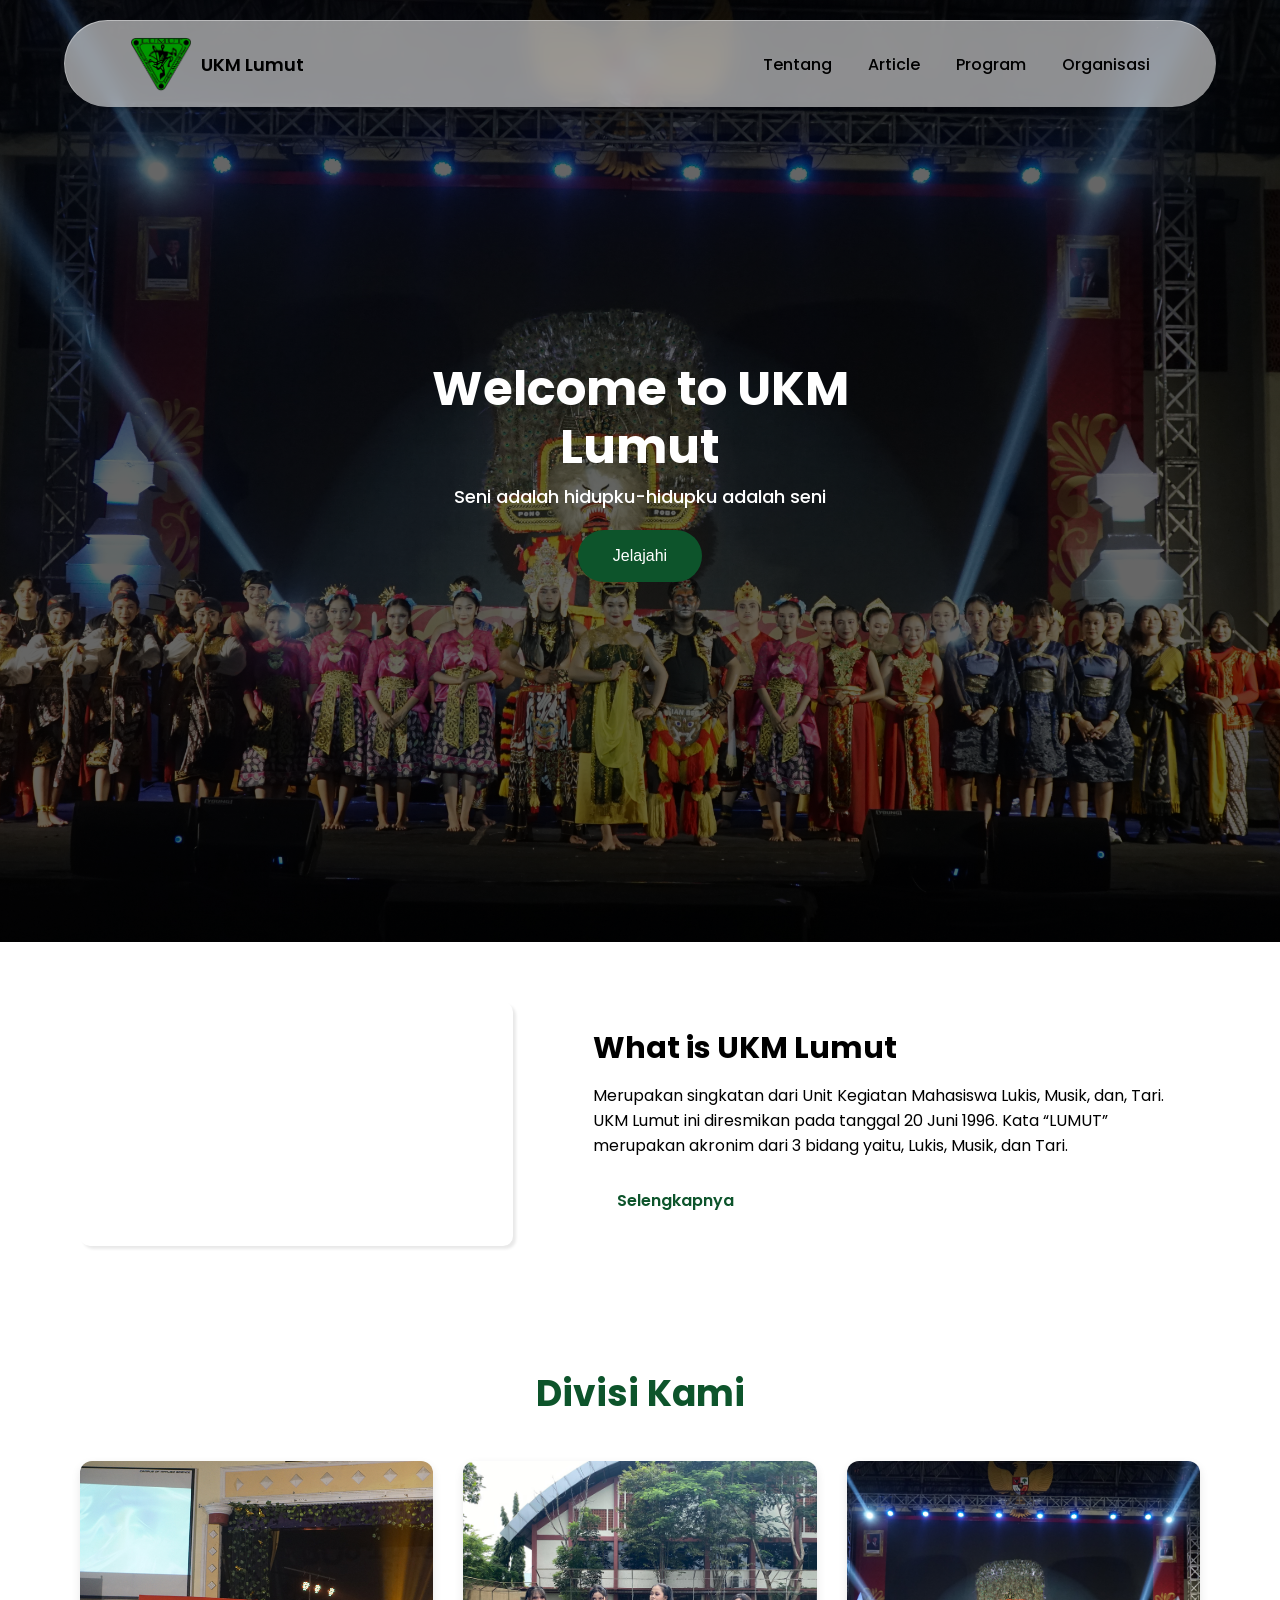
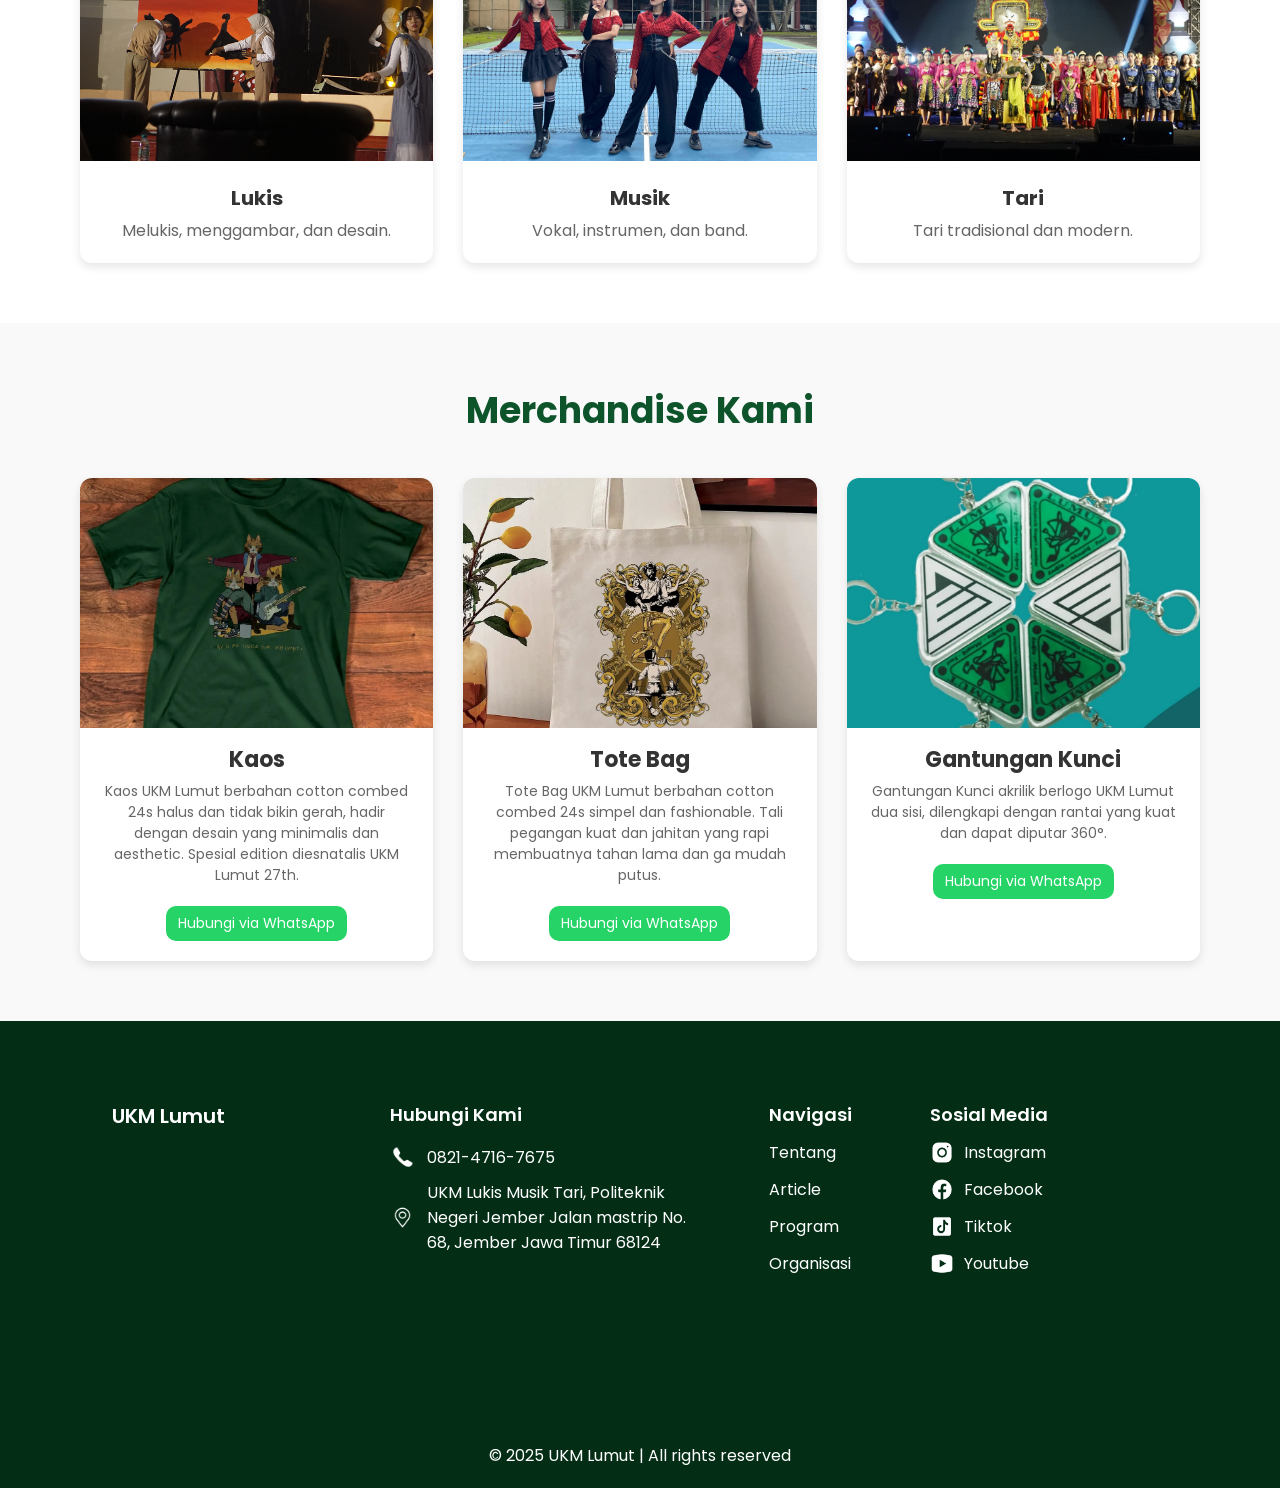
<file: index.html>
<!DOCTYPE html>
<html lang="en">
  <head>
    <meta charset="UTF-8" />
    <meta name="viewport" content="width=device-width, initial-scale=1.0" />
    <link rel="stylesheet" href="/style/home.css" />
    <link
      href="https://fonts.googleapis.com/css2?family=Poppins:wght@400;500;600;700&display=swap"
      rel="stylesheet"
    />
    <title>Document</title>
  </head>

  <!-- Header -->

  <body>
    <div id="header"></div>

    <!-- Hero section 1 -->

    <div class="hero">
      <div class="hero-h1">
        <h1>Welcome to UKM Lumut</h1>
        <p>Seni adalah hidupku-hidupku adalah seni</p>
        <button class="btn-hero">
          <a href="#section-hero">Jelajahi</a>
        </button>
      </div>
    </div>

    <!-- Section 2 -->

    <div id="section-hero" class="section-hero">
      <div class="video-container">
        <iframe
          src="https://www.youtube.com/embed/5-vscdf0Zcw?si=6_Tz3ghDPpT79HJ1"
          title="YouTube video player"
          frameborder="0"
          allow="accelerometer; autoplay; clipboard-write; encrypted-media; gyroscope; picture-in-picture; web-share"
          referrerpolicy="strict-origin-when-cross-origin"
          allowfullscreen
        ></iframe>
      </div>
      <div class="hero-h2">
        <h1>What is UKM Lumut</h1>
        <p>
          Merupakan singkatan dari Unit Kegiatan Mahasiswa Lukis, Musik, dan,
          Tari. UKM Lumut ini diresmikan pada tanggal 20 Juni 1996. Kata “LUMUT”
          merupakan akronim dari 3 bidang yaitu, Lukis, Musik, dan Tari.
        </p>
        <a href="/pages/tentang.html" class="btn-about">Selengkapnya</a>
      </div>
    </div>

    <!-- Section 3 -->

    <div class="section-divisions">
      <h1>Divisi Kami</h1>
      <div class="divisions-container">
        <div class="division-card">
          <img src="/assets/lukis-1.png" alt="Seni Rupa" />
          <h3>Lukis</h3>
          <p>Melukis, menggambar, dan desain.</p>
        </div>
        <div class="division-card">
          <img src="/assets/dance-1.png" alt="Seni Musik" />
          <h3>Musik</h3>
          <p>Vokal, instrumen, dan band.</p>
        </div>
        <div class="division-card">
          <img src="/assets/Depresi.jpg" alt="Seni Tari" />
          <h3>Tari</h3>
          <p>Tari tradisional dan modern.</p>
        </div>
      </div>
    </div>

    <!-- Section Merchandise -->
    <div class="section-products">
      <h1>Merchandise Kami</h1>
      <div class="products-container">
        <div class="product-card">
          <img src="/assets/kaos.webp" alt="Kaos UKM Lumut" />
          <h3>Kaos</h3>
          <p>Kaos UKM Lumut berbahan cotton combed 24s halus dan tidak bikin gerah, hadir dengan desain yang minimalis dan aesthetic. Spesial edition diesnatalis UKM Lumut 27th.</p>
          <a class="wa-btn" href="https://wa.me/+6285157117232?text=Halo%20saya%20ingin%20bertanya%20tentang%20Merchandise%20Kaos%20ini"
          target="_blank">Hubungi via WhatsApp</a>
        </div>
        <div class="product-card">
          <img src="/assets/tote bag.webp" alt="Tote Bag UKM Lumut" />
          <h3>Tote Bag</h3>
          <p>Tote Bag UKM Lumut berbahan cotton combed 24s simpel dan fashionable. Tali pegangan kuat dan jahitan yang rapi membuatnya tahan lama dan ga mudah putus.</p>
          <a class="wa-btn" href="https://wa.me/+6285157117232?text=Halo%20saya%20ingin%20bertanya%20tentang%20Merchandise%20Tote%20Bag%20ini"
          target="_blank">Hubungi via WhatsApp</a>
        </div>
        <div class="product-card">
          <img
            src="/assets/gantungan kunci.webp"
            alt="Gantungan Kunci UKM Lumut"
          />
          <h3>Gantungan Kunci</h3>
          <p>Gantungan Kunci akrilik berlogo UKM Lumut dua sisi, dilengkapi dengan rantai yang kuat dan  dapat diputar 360°.</p>
          <a class="wa-btn" href="https://wa.me/+6285157117232?text=Halo%20saya%20ingin%20bertanya%20tentang%20Merchandise%20Gantungan%20Kunci%20ini"
          target="_blank">Hubungi via WhatsApp</a>
        </div>
      </div>
    </div>

    <div id="footer"></div>
    <script src="/main.js"></script>
  </body>
</html>
</file>
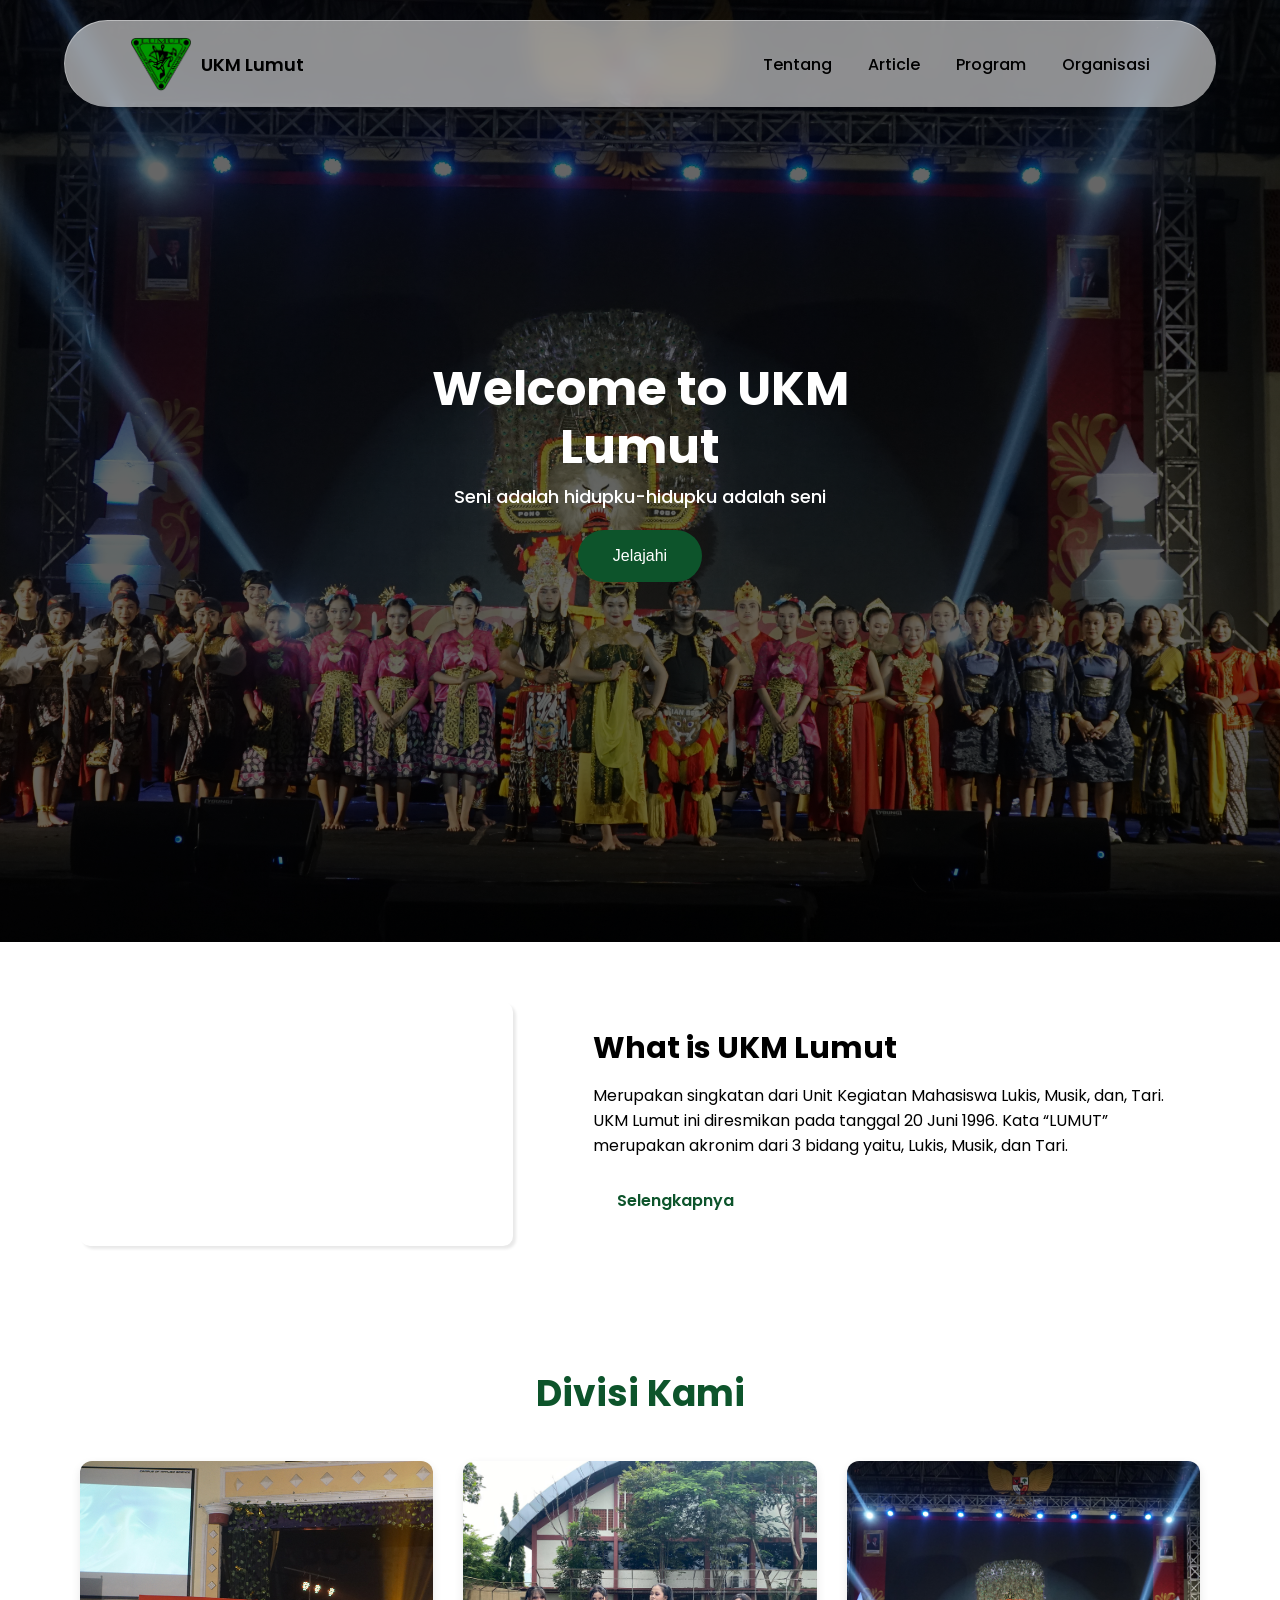
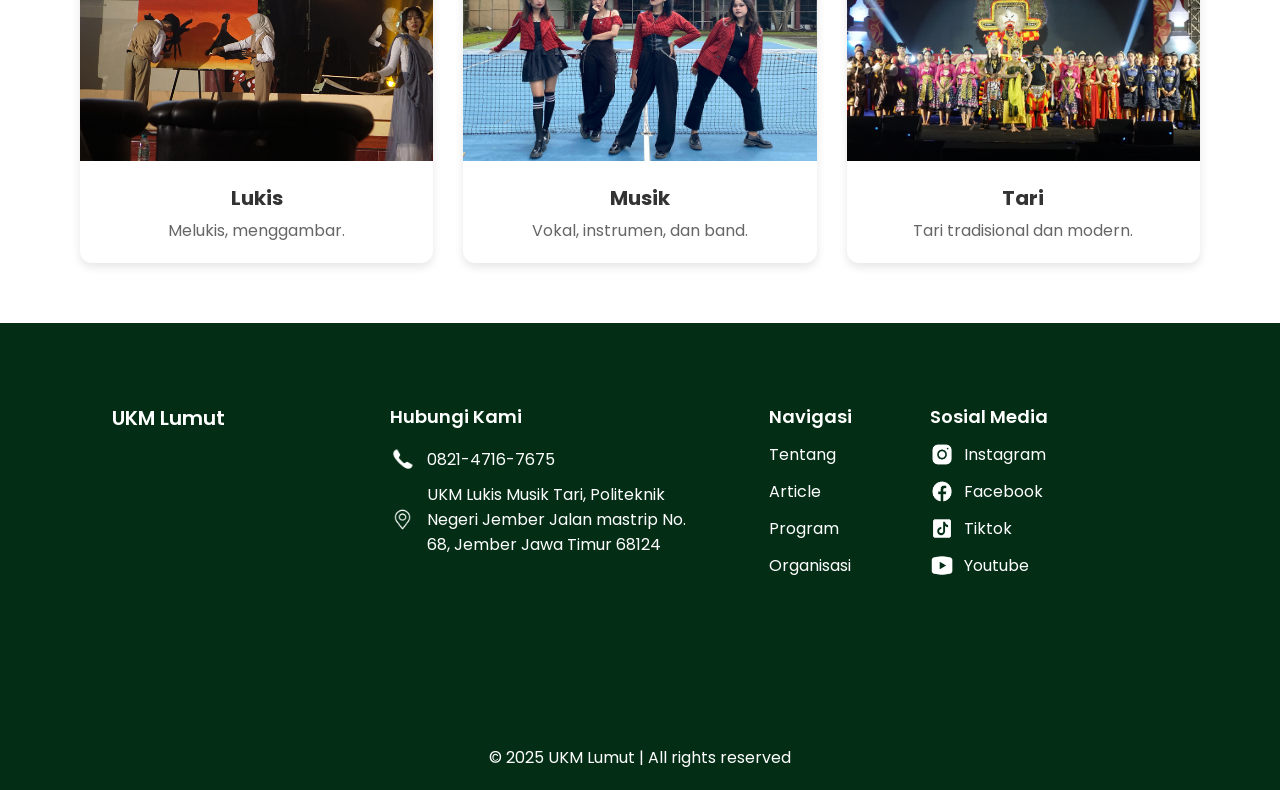
<file: pages/index.html>
<!DOCTYPE html>
<html lang="en">
  <head>
    <meta charset="UTF-8" />
    <meta name="viewport" content="width=device-width, initial-scale=1.0" />
    <link rel="stylesheet" href="/style/home.css" />
    <link
      href="https://fonts.googleapis.com/css2?family=Poppins:wght@400;500;600;700&display=swap"
      rel="stylesheet"
    />
    <title>Document</title>
  </head>

  <!-- Header -->

  <body>
    <div id="header"></div>

    <!-- Hero section 1 -->

    <div class="hero">
      <div class="hero-h1">
        <h1>Welcome to UKM Lumut</h1>
        <p>Seni adalah hidupku-hidupku adalah seni</p>
        <button class="btn-hero">
          <a href="#section-hero">Jelajahi</a>
        </button>
      </div>
    </div>

    <!-- Section 2 -->

    <div id="section-hero" class="section-hero">
      <div class="video-container">
        <iframe
          src="https://www.youtube.com/embed/5-vscdf0Zcw?si=6_Tz3ghDPpT79HJ1"
          title="YouTube video player"
          frameborder="0"
          allow="accelerometer; autoplay; clipboard-write; encrypted-media; gyroscope; picture-in-picture; web-share"
          referrerpolicy="strict-origin-when-cross-origin"
          allowfullscreen
        ></iframe>
      </div>
      <div class="hero-h2">
        <h1>What is UKM Lumut</h1>
        <p>
          Merupakan singkatan dari Unit Kegiatan Mahasiswa Lukis, Musik, dan,
          Tari. UKM Lumut ini diresmikan pada tanggal 20 Juni 1996. Kata “LUMUT”
          merupakan akronim dari 3 bidang yaitu, Lukis, Musik, dan Tari.
        </p>
        <a href="/pages/tentang.html" class="btn-about">Selengkapnya</a>
      </div>
    </div>

    <!-- Section 3 -->

    <div class="section-divisions">
      <h1>Divisi Kami</h1>
      <div class="divisions-container">
        <div class="division-card">
          <img src="/assets/lukis-1.png" alt="Seni Rupa" />
          <h3>Lukis</h3>
          <p>Melukis, menggambar.</p>
        </div>
        <div class="division-card">
          <img src="/assets/dance-1.png" alt="Seni Musik" />
          <h3>Musik</h3>
          <p>Vokal, instrumen, dan band.</p>
        </div>
        <div class="division-card">
          <img src="/assets/Depresi.jpg" alt="Seni Tari" />
          <h3>Tari</h3>
          <p>Tari tradisional dan modern.</p>
        </div>
      </div>
    </div>

    <div id="footer"></div>
    <script src="/main.js"></script>
  </body>
</html>
</file>
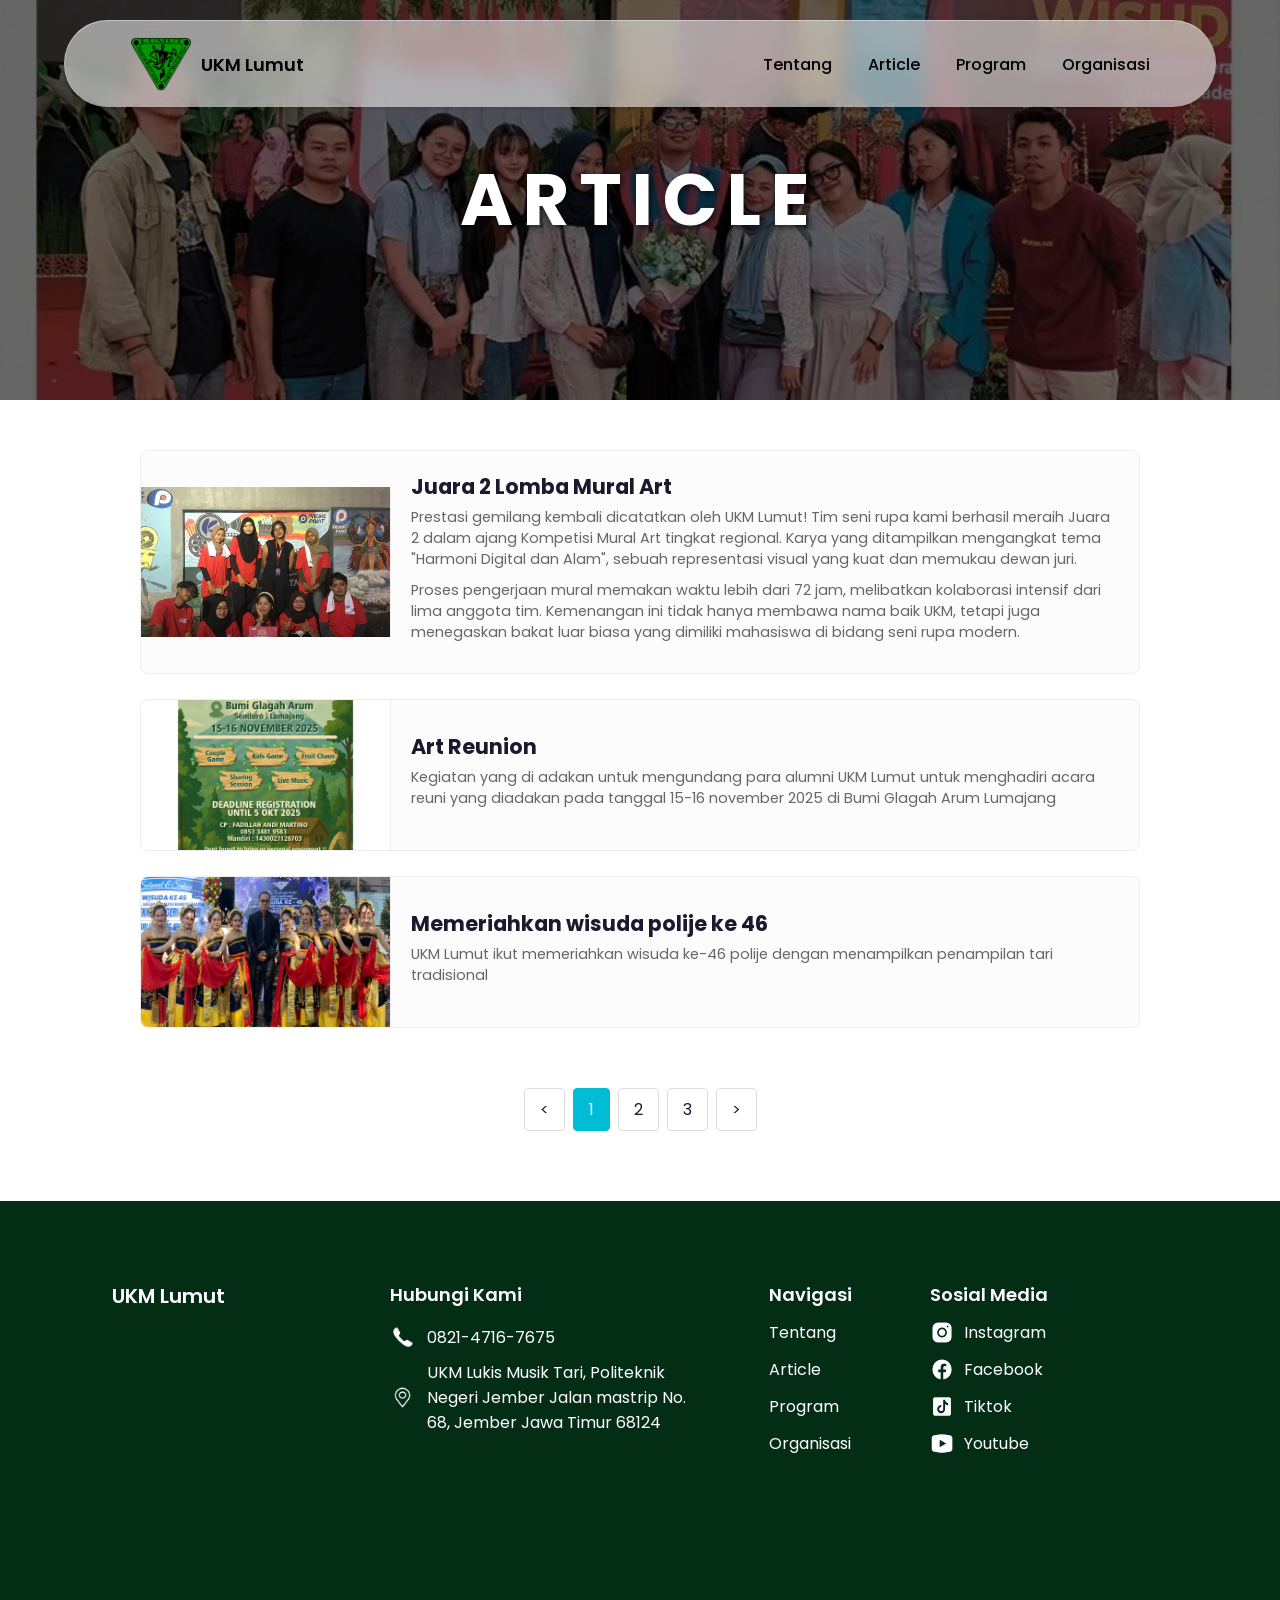
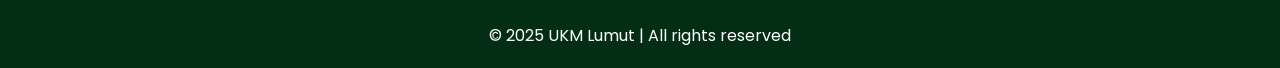
<file: pages/article.html>
<!DOCTYPE html>
<html lang="en">
<head>
    <meta charset="UTF-8">
    <meta name="viewport" content="width=device-width, initial-scale=1.0">
    <link rel="stylesheet" href="/style/article.css">
    <link href="https://fonts.googleapis.com/css2?family=Poppins:wght@400;500;600;700&display=swap" rel="stylesheet">
    <title>Document</title>
</head>
<body>
    
    <div id="header"></div>

        <main class="article-section">
        <section class="hero-article">
            <div class="hero-background-overlay"></div>
            <div class="hero-background">
                </div>
            <div class="hero-content">
                <h1>ARTICLE</h1>
            </div>
        </section>

    <section class="content-container">
        <div class="article-list">
            
            <div class="article-item">
                <div class="article-thumbnail">
                    <img src="/assets/article/Juara 2 Mural Art Competition.jpg" alt="Article 1 Thumbnail">
                    </div>
                <div class="article-info">
                    <h2>Juara 2 Lomba Mural Art</h2>
                    <p>Prestasi gemilang kembali dicatatkan oleh UKM Lumut! Tim seni rupa kami berhasil meraih Juara 2 dalam ajang Kompetisi Mural Art tingkat regional. Karya yang ditampilkan mengangkat tema "Harmoni Digital dan Alam", sebuah representasi visual yang kuat dan memukau dewan juri.</p>
                    <p>Proses pengerjaan mural memakan waktu lebih dari 72 jam, melibatkan kolaborasi intensif dari lima anggota tim. Kemenangan ini tidak hanya membawa nama baik UKM, tetapi juga menegaskan bakat luar biasa yang dimiliki mahasiswa di bidang seni rupa modern.</p>
                    </div>
            </div>

            <div class="article-item">
                <div class="article-thumbnail">
                    <img src="/assets/article/✨ART REUNION ✨Saatnya temu kangen dan seru-seruan bareng keluarga besar Alumni UKM LUMUT! 💚📍 .webp" alt="Article 1 Thumbnail">
                    </div>
                <div class="article-info">
                    <h2>Art Reunion</h2>
                    <p>Kegiatan yang di adakan untuk mengundang para alumni UKM Lumut untuk menghadiri acara reuni yang diadakan pada tanggal 15-16 november 2025 di Bumi Glagah Arum Lumajang</p>
                    </div>
            </div>

            <div class="article-item">
                <div class="article-thumbnail">
                    <img src="/assets/organisasi/tarii.webp" alt="Article 1 Thumbnail">
                    </div>
                <div class="article-info">
                    <h2>Memeriahkan wisuda polije ke 46</h2>
                    <p>UKM Lumut ikut memeriahkan wisuda ke-46 polije dengan menampilkan penampilan tari tradisional</p>
                    </div>
            </div>
        </div>

        <div class="pagination">
            <a href="#">&lt;</a>
            <a href="#" class="active">1</a>
            <a href="#">2</a>
            <a href="#">3</a>
            <a href="#">&gt;</a>
        </div>
    </section>
    </main>

    <div id="footer"></div>
    <script src="/main.js"></script>
</body>
</html>
</file>
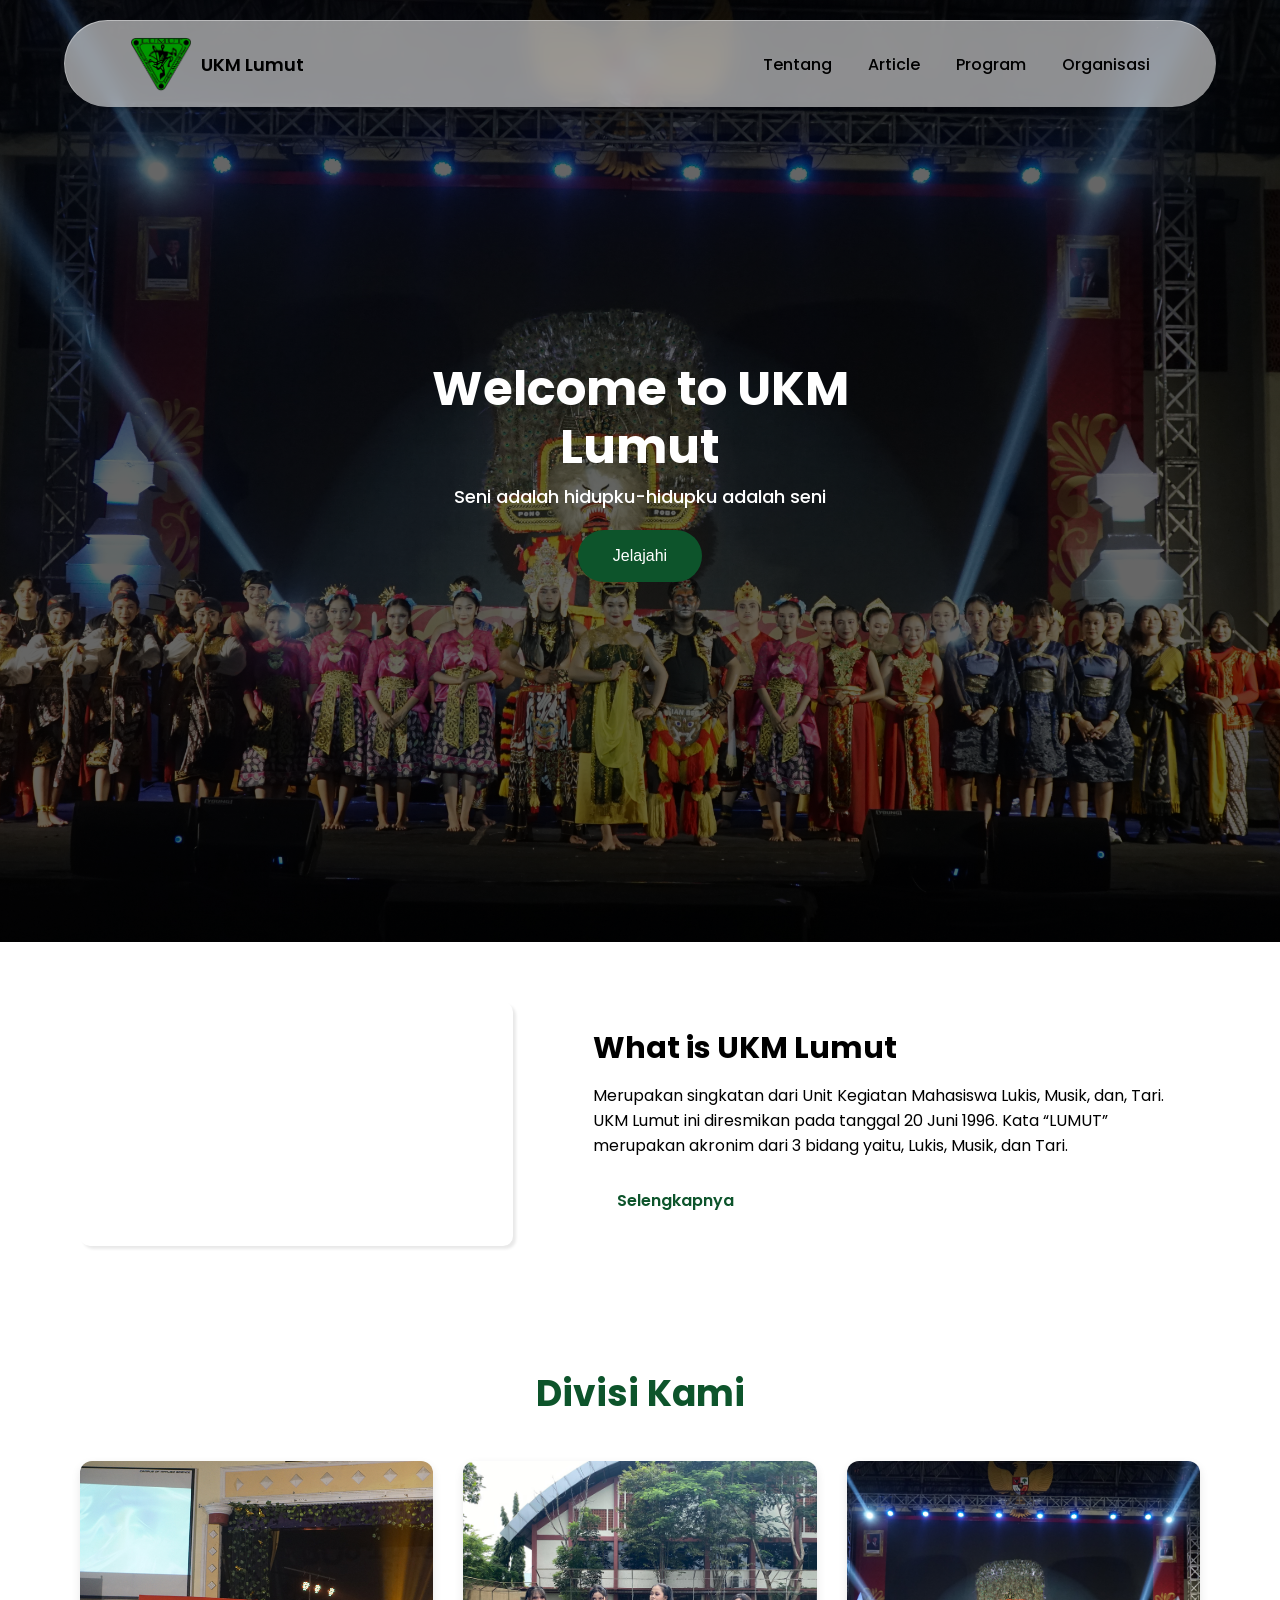
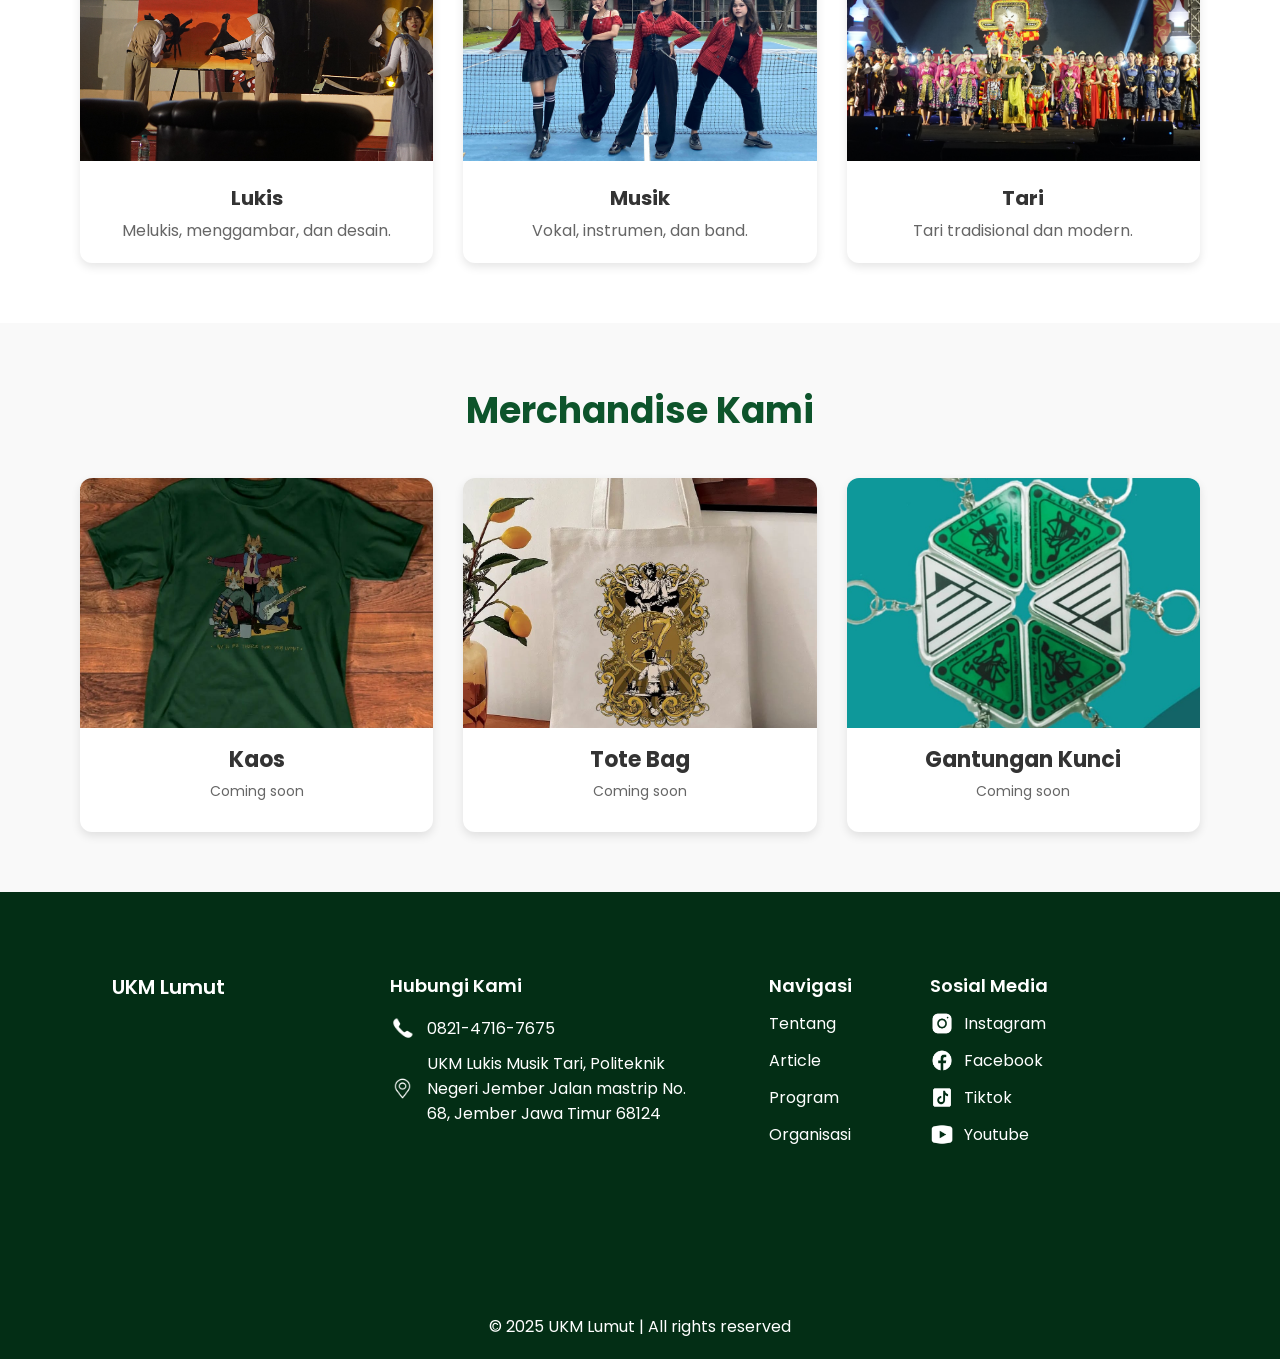
<file: pages/home.html>
<!DOCTYPE html>
<html lang="en">
  <head>
    <meta charset="UTF-8" />
    <meta name="viewport" content="width=device-width, initial-scale=1.0" />
    <link rel="stylesheet" href="/style/home.css" />
    <link
      href="https://fonts.googleapis.com/css2?family=Poppins:wght@400;500;600;700&display=swap"
      rel="stylesheet"
    />
    <title>Document</title>
  </head>

  <!-- Header -->

  <body>
    <div id="header"></div>

    <!-- Hero section 1 -->

    <div class="hero">
      <div class="hero-h1">
        <h1>Welcome to UKM Lumut</h1>
        <p>Seni adalah hidupku-hidupku adalah seni</p>
        <button class="btn-hero">
          <a href="#section-hero">Jelajahi</a>
        </button>
      </div>
    </div>

    <!-- Section 2 -->

    <div id="section-hero" class="section-hero">
      <div class="video-container">
        <iframe
          src="https://www.youtube.com/embed/5-vscdf0Zcw?si=6_Tz3ghDPpT79HJ1"
          title="YouTube video player"
          frameborder="0"
          allow="accelerometer; autoplay; clipboard-write; encrypted-media; gyroscope; picture-in-picture; web-share"
          referrerpolicy="strict-origin-when-cross-origin"
          allowfullscreen
        ></iframe>
      </div>
      <div class="hero-h2">
        <h1>What is UKM Lumut</h1>
        <p>
          Merupakan singkatan dari Unit Kegiatan Mahasiswa Lukis, Musik, dan,
          Tari. UKM Lumut ini diresmikan pada tanggal 20 Juni 1996. Kata “LUMUT”
          merupakan akronim dari 3 bidang yaitu, Lukis, Musik, dan Tari.
        </p>
        <a href="/pages/tentang.html" class="btn-about">Selengkapnya</a>
      </div>
    </div>

    <!-- Section 3 -->

    <div class="section-divisions">
      <h1>Divisi Kami</h1>
      <div class="divisions-container">
        <div class="division-card">
          <img src="/assets/lukis-1.png" alt="Seni Rupa" />
          <h3>Lukis</h3>
          <p>Melukis, menggambar, dan desain.</p>
        </div>
        <div class="division-card">
          <img src="/assets/dance-1.png" alt="Seni Musik" />
          <h3>Musik</h3>
          <p>Vokal, instrumen, dan band.</p>
        </div>
        <div class="division-card">
          <img src="/assets/Depresi.jpg" alt="Seni Tari" />
          <h3>Tari</h3>
          <p>Tari tradisional dan modern.</p>
        </div>
      </div>
    </div>

    <!-- Section Merchandise -->
    <div class="section-products">
      <h1>Merchandise Kami</h1>
      <div class="products-container">
        <div class="product-card">
          <img src="/assets/kaos.webp" alt="Kaos UKM Lumut" />
          <h3>Kaos</h3>
          <p>Coming soon</p>
        </div>
        <div class="product-card">
          <img src="/assets/tote bag.webp" alt="Tote Bag UKM Lumut" />
          <h3>Tote Bag</h3>
          <p>Coming soon</p>
        </div>
        <div class="product-card">
          <img
            src="/assets/gantungan kunci.webp"
            alt="Gantungan Kunci UKM Lumut"
          />
          <h3>Gantungan Kunci</h3>
          <p>Coming soon</p>
        </div>
      </div>
    </div>

    <div id="footer"></div>
    <script src="/main.js"></script>
  </body>
</html>
</file>
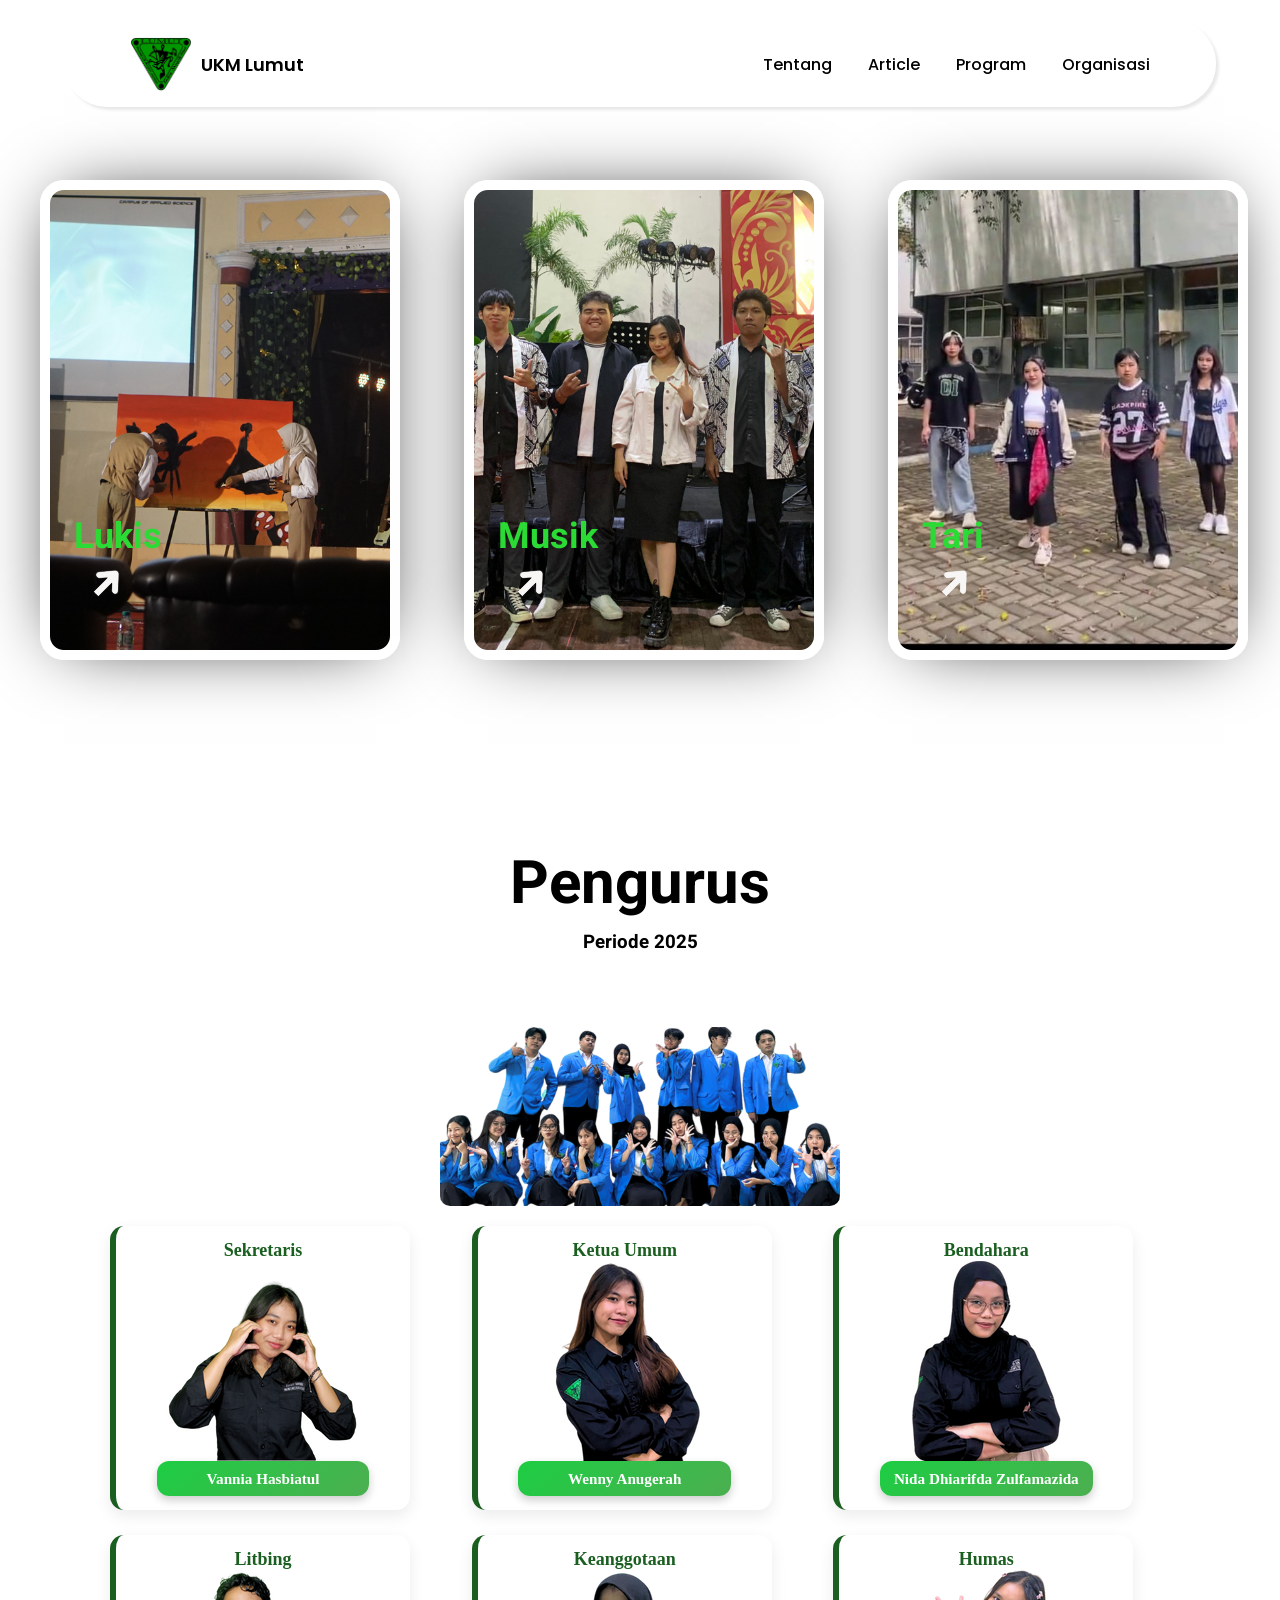
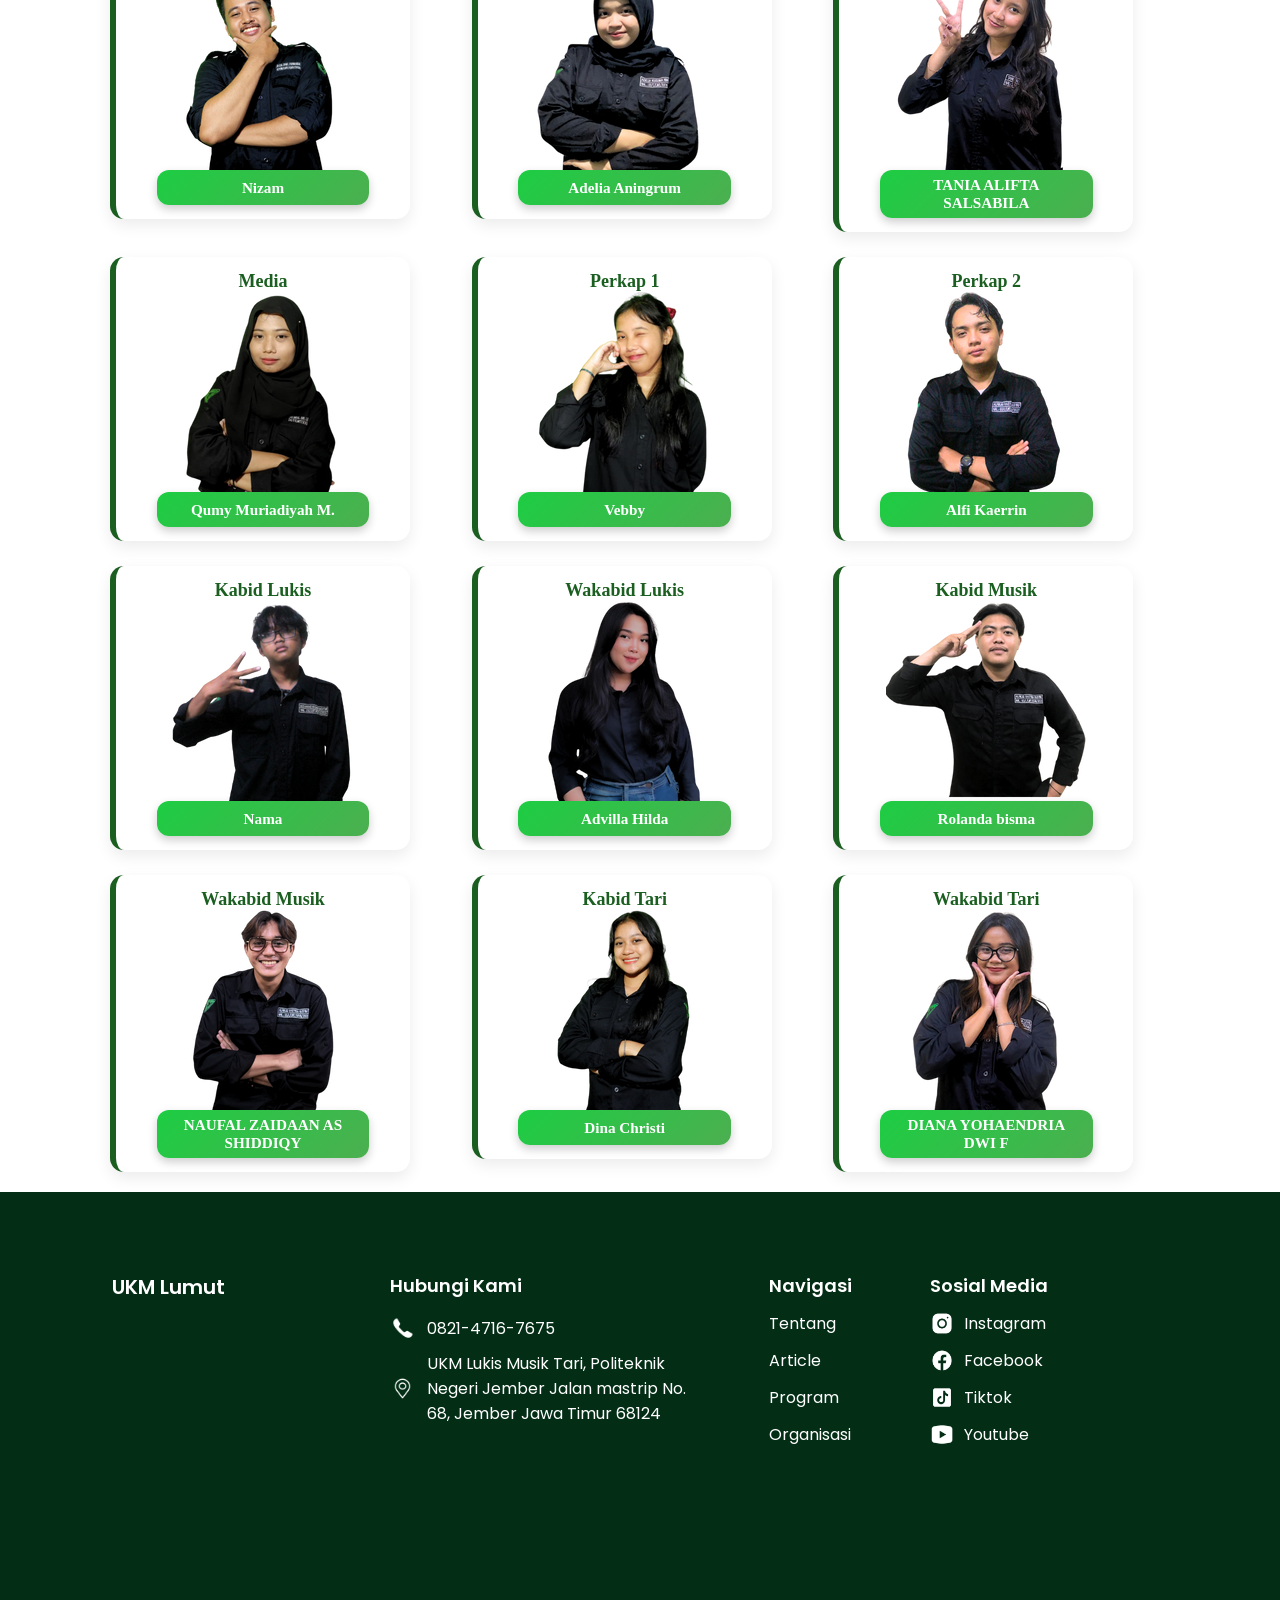
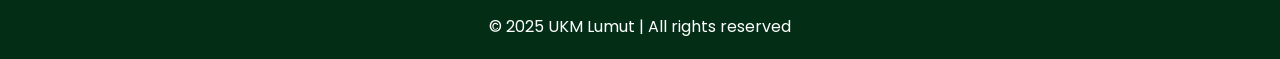
<file: pages/organisasi.html>
<!DOCTYPE html>
<html lang="en">
<head>
    <meta charset="UTF-8">
    <meta name="viewport" content="width=device-width, initial-scale=1.0">
    <link rel="stylesheet" href="/style/organisasi.css">
    <link href="https://fonts.googleapis.com/css2?family=Poppins:wght@400;500;600;700&display=swap" rel="stylesheet">
    <title>Document</title>
</head>
<body>
    
    <div id="header"></div>



<section class="cards-wrapper">
  <div class="card-grid-space">
    <a class="card" href="#" style="background-image: url('/assets/organisasi/lukiss.webp'); --hover-img: url('/assets/organisasi/lukis.jpeg');" data-modal="modal-lukis">
      <div>
        <h1>Lukis</h1>
        <div class="tags">
          <div class="tag"><span class="tengs">Selengkapnya</span><img src="/assets/organisasi/Group 105.png"></div>
        </div>
      </div>
    </a>
  </div>
  <div class="card-grid-space">
    <a class="card" href="#" style="background-image: url('/assets/organisasi/musik_border.webp'); --hover-img: url('/assets/organisasi/Musik.jpeg');" data-modal="modal-musik">
      <div>
        <h1>Musik</h1>
        <div class="tags">
          <div class="tag"><span class="tengs">Selengkapnya</span><img src="/assets/organisasi/Group 105.png"></div>
        </div>
      </div>
    </a>
  </div>
  <div class="card-grid-space">
    <a class="card" href="#"style="background-image: url('/assets/organisasi/tari_border.jpeg'); --hover-img: url('/assets/organisasi/tarii.webp');" data-modal="modal-tari">
      <div>
        <h1>Tari</h1>
        <div class="tags">
          <div class="tag"><span class="tengs">Selengkapnya</span><img src="/assets/organisasi/Group 105.png"></div>
        </div>
      </div>
    </a>
  </div>
</section>

<div id="modal-lukis" class="modal">
  <div class="modal-content">
    <button class="modal-close">✕</button>

    <div class="modal-body">
      <div class="modal-img">
        <img src="/assets/organisasi/lukis.jpeg" alt="Lukis">
      </div>

      <div class="modal-text">
        <h2>Lukis</h2>
        <p>Divisi Lukis fokus pada pengembangan kemampuan menggambar dan melukis. Anggota diajak bereksplorasi dengan berbagai media sekaligus menumbuhkan kreativitas visual.</p>
      </div>
    </div>

  </div>
</div>


<div id="modal-tari" class="modal">
  <div class="modal-content">
    <button class="modal-close">✕</button>

    <div class="modal-body">
      <div class="modal-img">
        <img src="/assets/organisasi/tarii.webp" alt="Lukis">
      </div>

      <div class="modal-text">
        <h2>Tari</h2>
        <p>Divisi Tari menjadi tempat untuk mempelajari berbagai jenis tarian. Latihan berfokus pada teknik gerak, kekompakan, dan ekspresi dalam setiap pertunjukan.</p>
      </div>
    </div>

  </div>
</div>



<div id="modal-musik" class="modal">
  <div class="modal-content">
    <button class="modal-close">✕</button>

    <div class="modal-body">
      <div class="modal-img">
        <img src="/assets/organisasi/Musik.jpeg" alt="Lukis">
      </div>

      <div class="modal-text">
        <h2>Musik</h2>
        <p>Divisi Musik mewadahi siswa yang ingin belajar instrumen atau vokal. Kegiatan meliputi latihan rutin, pengembangan teknik, dan kolaborasi dalam performa musik.</p>
      </div>
    </div>

  </div>
</div>







<h1 style="font-size: 60px;text-align: center;font-family: Heebo;" class="lol">Pengurus</h1>
<h3 style="text-align: center;font-family: Heebo;" class="lol">Periode 2025</h3>
<img src="/assets/organisasi/para oenges.png" style="display: block;margin: 0 auto;border-radius: 10px;" alt="">
<div class="struktur-grid">

 <div class="slide-wrapper slide-up">
  <div class="tree-node">
    <h3>Sekretaris</h3>

    <div class="image-row">
      <img src="/assets/organisasi/manhwa_flower.png" class="flower flower-left">
      <img src="/assets/organisasi/Sekretaris.png" class="main-photo">
      <img src="/assets/organisasi/manhwa_flower.png" class="flower flower-right">
    </div>

    <p>Vannia Hasbiatul</p>
  </div>
</div>



 <div class="slide-wrapper slide-up">
  <div class="tree-node">
    <h3>Ketua Umum</h3>

    <div class="image-row">
      <img src="/assets/organisasi/manhwa_flower.png" class="flower flower-left">
      <img src="/assets/organisasi/Ketua Umum.png" class="main-photo">
      <img src="/assets/organisasi/manhwa_flower.png" class="flower flower-right">
    </div>

    <p>Wenny Anugerah</p>
  </div>
</div>


 <div class="slide-wrapper slide-up">
  <div class="tree-node">
    <h3>Bendahara</h3>

    <div class="image-row">
      <img src="/assets/organisasi/manhwa_flower.png" class="flower flower-left">
      <img src="/assets/organisasi/Bendahara.png" class="main-photo">
      <img src="/assets/organisasi/manhwa_flower.png" class="flower flower-right">
    </div>

    <p>Nida Dhiarifda Zulfamazida</p>
  </div>
</div>


 <div class="slide-wrapper slide-up">
  <div class="tree-node">
    <h3>Litbing</h3>

    <div class="image-row">
      <img src="/assets/organisasi/manhwa_flower.png" class="flower flower-left">
      <img src="/assets/organisasi/Litbang.png" class="main-photo">
      <img src="/assets/organisasi/manhwa_flower.png" class="flower flower-right">
    </div>

    <p>Nizam</p>
  </div>
</div>


 <div class="slide-wrapper slide-up">
  <div class="tree-node">
    <h3>Keanggotaan</h3>

    <div class="image-row">
      <img src="/assets/organisasi/manhwa_flower.png" class="flower flower-left">
      <img src="/assets/organisasi/Keanggotaan.png" class="main-photo">
      <img src="/assets/organisasi/manhwa_flower.png" class="flower flower-right">
    </div>

    <p>Adelia Aningrum</p>
  </div>
</div>


 <div class="slide-wrapper slide-up">
  <div class="tree-node">
    <h3>Humas</h3>

    <div class="image-row">
      <img src="/assets/organisasi/manhwa_flower.png" class="flower flower-left">
      <img src="/assets/organisasi/Humas.png" class="main-photo">
      <img src="/assets/organisasi/manhwa_flower.png" class="flower flower-right">
    </div>

    <p>TANIA ALIFTA SALSABILA</p>
  </div>
</div>


 <div class="slide-wrapper slide-up">
  <div class="tree-node">
    <h3>Media</h3>

    <div class="image-row">
      <img src="/assets/organisasi/manhwa_flower.png" class="flower flower-left">
      <img src="/assets/organisasi/Media.png" class="main-photo">
      <img src="/assets/organisasi/manhwa_flower.png" class="flower flower-right">
    </div>

    <p>Qumy Muriadiyah M.</p>
  </div>
</div>



 <div class="slide-wrapper slide-up">
  <div class="tree-node">
    <h3>Perkap 1</h3>

    <div class="image-row">
      <img src="/assets/organisasi/manhwa_flower.png" class="flower flower-left">
      <img src="/assets/organisasi/Perkap 1.png" class="main-photo">
      <img src="/assets/organisasi/manhwa_flower.png" class="flower flower-right">
    </div>

    <p>Vebby</p>
  </div>
</div>

 <div class="slide-wrapper slide-up">
  <div class="tree-node">
    <h3>Perkap 2</h3>

    <div class="image-row">
      <img src="/assets/organisasi/manhwa_flower.png" class="flower flower-left">
      <img src="/assets/organisasi/Perkap 2.png" class="main-photo">
      <img src="/assets/organisasi/manhwa_flower.png" class="flower flower-right">
    </div>

    <p>Alfi Kaerrin</p>
  </div>
</div>


 <div class="slide-wrapper slide-up">
  <div class="tree-node">
    <h3>Kabid Lukis</h3>

    <div class="image-row">
      <img src="/assets/organisasi/manhwa_flower.png" class="flower flower-left">
      <img src="/assets/organisasi/Kabid Lukis.png" class="main-photo">
      <img src="/assets/organisasi/manhwa_flower.png" class="flower flower-right">
    </div>

    <p>Nama</p>
  </div>
</div>


 <div class="slide-wrapper slide-up">
  <div class="tree-node">
    <h3>Wakabid Lukis</h3>

    <div class="image-row">
      <img src="/assets/organisasi/manhwa_flower.png" class="flower flower-left">
      <img src="/assets/organisasi/Wakabid Lukis.png" class="main-photo">
      <img src="/assets/organisasi/manhwa_flower.png" class="flower flower-right">
    </div>

    <p>Advilla Hilda</p>
  </div>
</div>


 <div class="slide-wrapper slide-up">
  <div class="tree-node">
    <h3>Kabid Musik</h3>

    <div class="image-row">
      <img src="/assets/organisasi/manhwa_flower.png" class="flower flower-left">
      <img src="/assets/organisasi/Kabid Musik.png" class="main-photo">
      <img src="/assets/organisasi/manhwa_flower.png" class="flower flower-right">
    </div>

    <p>Rolanda bisma</p>
  </div>
</div>

 <div class="slide-wrapper slide-up">
  <div class="tree-node">
    <h3>Wakabid Musik</h3>

    <div class="image-row">
      <img src="/assets/organisasi/manhwa_flower.png" class="flower flower-left">
      <img src="/assets/organisasi/Wakabid Musik.png" class="main-photo">
      <img src="/assets/organisasi/manhwa_flower.png" class="flower flower-right">
    </div>

    <p>NAUFAL ZAIDAAN AS SHIDDIQY</p>
  </div>
</div>

 <div class="slide-wrapper slide-up">
  <div class="tree-node">
    <h3>Kabid Tari</h3>

    <div class="image-row">
      <img src="/assets/organisasi/manhwa_flower.png" class="flower flower-left">
      <img src="/assets/organisasi/Kabid Tari.png" class="main-photo">
      <img src="/assets/organisasi/manhwa_flower.png" class="flower flower-right">
    </div>

    <p>Dina Christi</p>
  </div>
</div>

 <div class="slide-wrapper slide-up">
  <div class="tree-node">
    <h3>Wakabid Tari</h3>

    <div class="image-row">
      <img src="/assets/organisasi/manhwa_flower.png" class="flower flower-left">
      <img src="/assets/organisasi/Wakabid Tari.png" class="main-photo">
      <img src="/assets/organisasi/manhwa_flower.png" class="flower flower-right">
    </div>

    <p>DIANA  YOHAENDRIA DWI F</p>
  </div>
</div>

</div>



    <div id="footer"></div>
    <script src="/main.js"></script>
    <script src="/organisasi.js"></script>
</body>
</html>
</file>
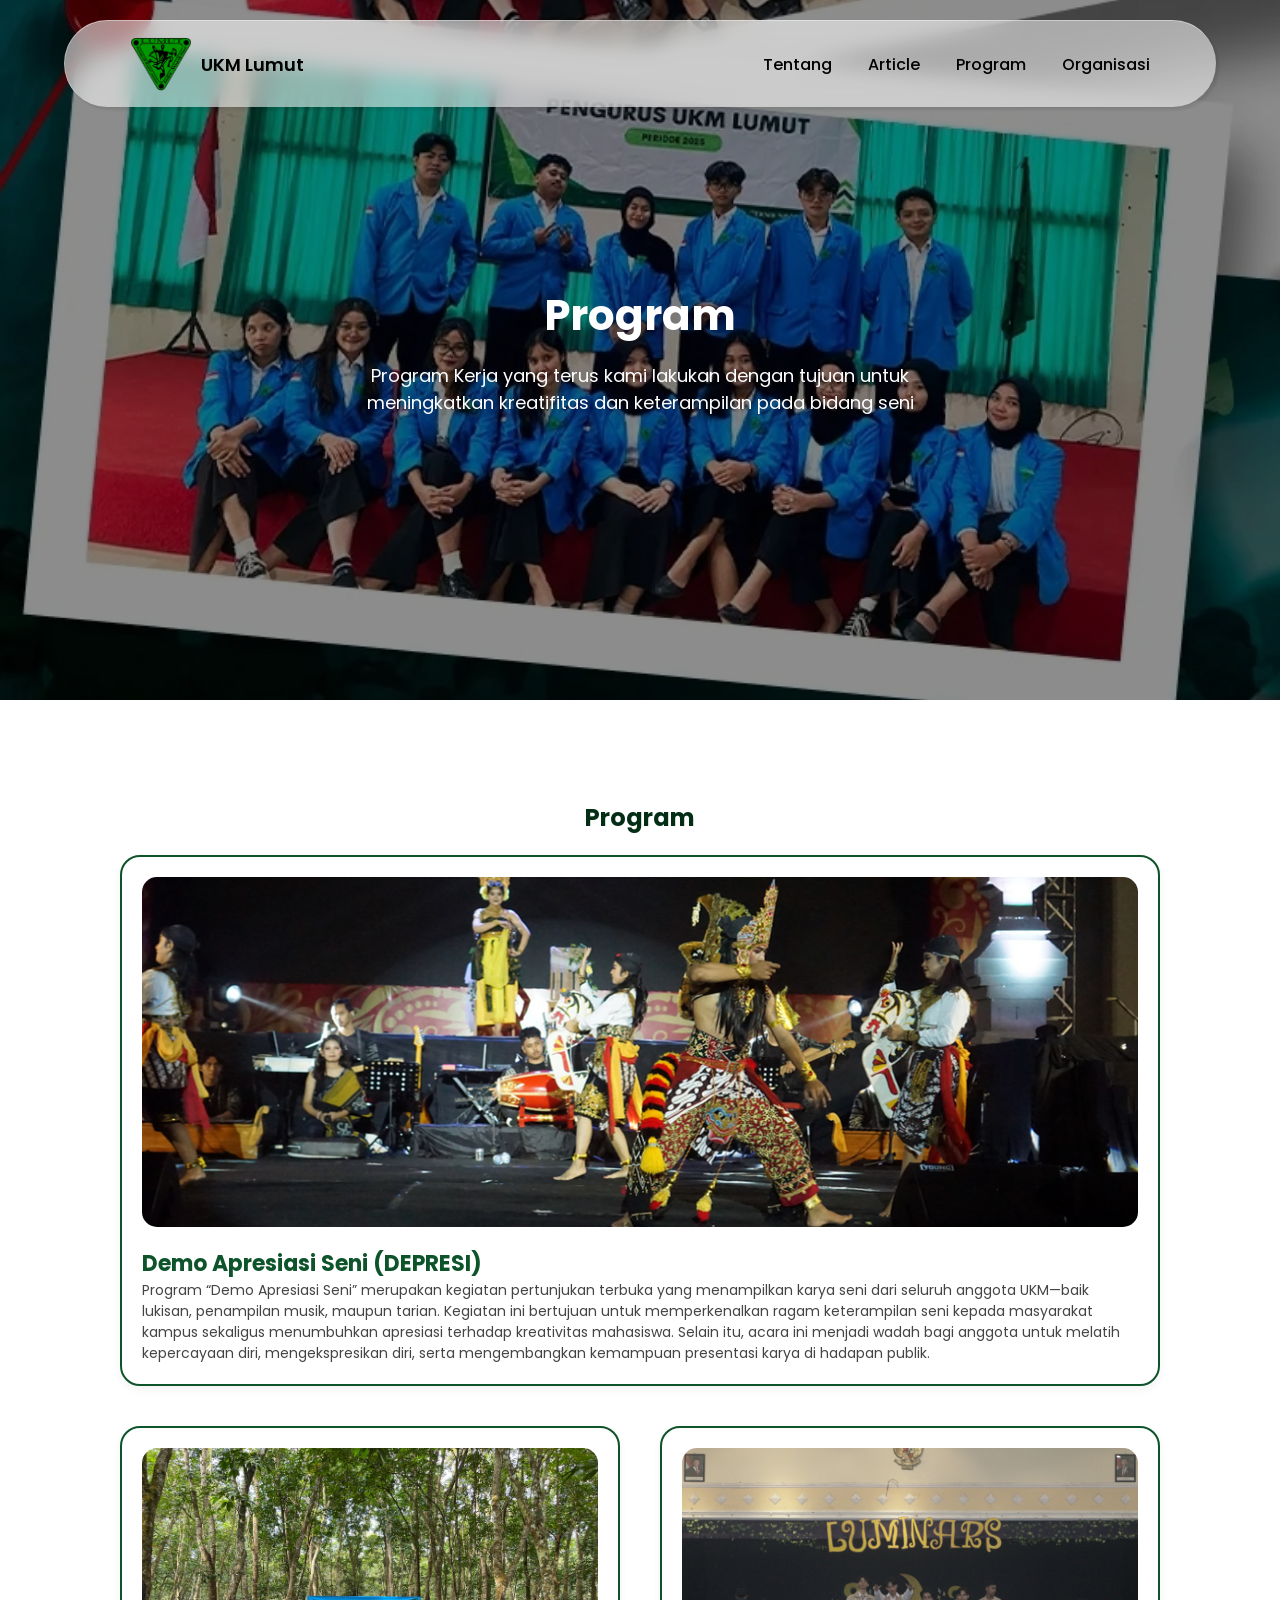
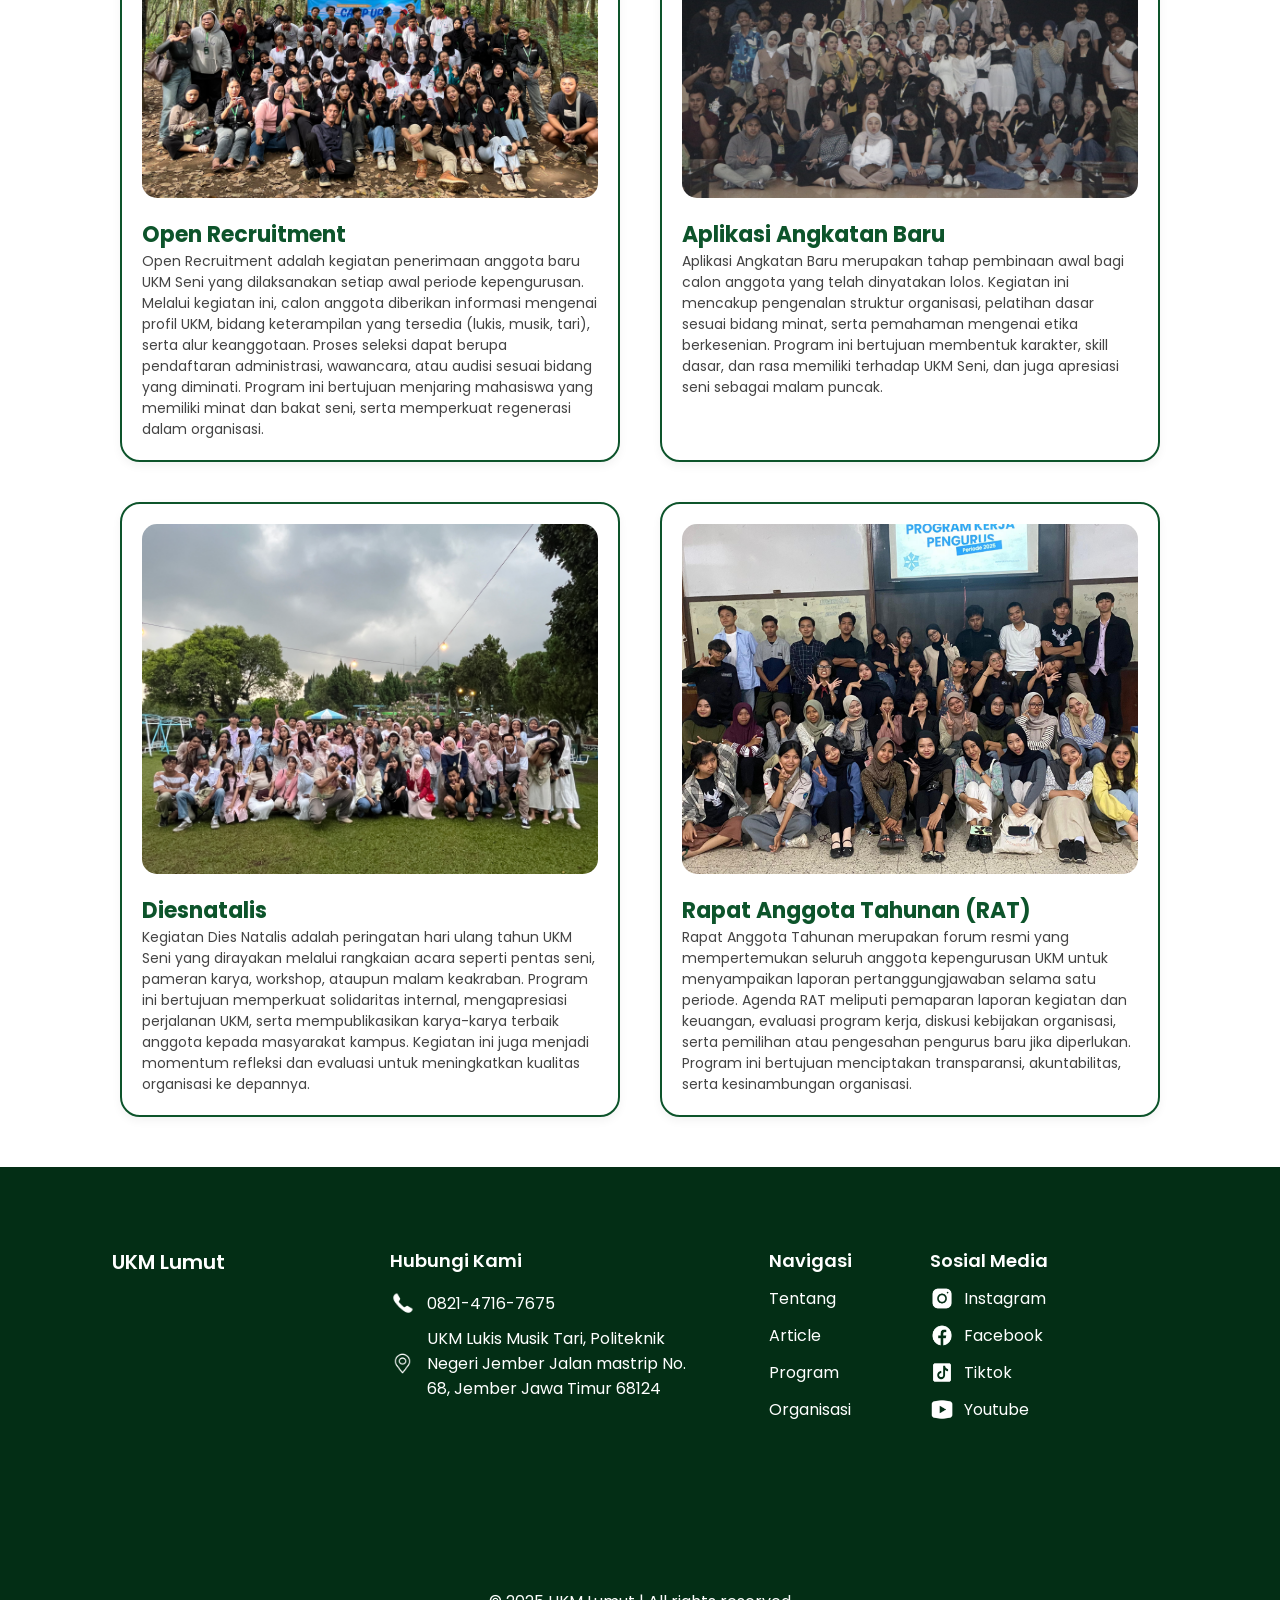
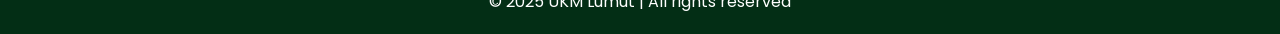
<file: pages/program.html>
<!DOCTYPE html>
<html lang="en">
<head>
    <meta charset="UTF-8">
    <meta name="viewport" content="width=device-width, initial-scale=1.0">
    <link rel="stylesheet" href="/style/program.css">
    <link href="https://fonts.googleapis.com/css2?family=Poppins:wght@400;500;600;700&display=swap" rel="stylesheet">
    <title>Document</title>
</head>
<body>

<div id="header"></div>

<section class="program-banner">
    <div class="program-banner-content">
        <h1>Program</h1>
        <p>Program Kerja yang terus kami lakukan dengan tujuan untuk meningkatkan kreatifitas dan keterampilan pada bidang seni</p>
    </div>
</section>

<h2 class="section-title" style="text-align: center; margin-bottom: 20px; font-size: 24px; font-weight: 700; color: #032e15; font-family: 'Poppins', sans-serif; padding-top: 100px;" >Program</h2>

<section class="program-section">
  
  <div class="program-card depresi-card">
    <img src="/assets/program/drepessi.webp" class="program-img" alt="Event Image">
    <div class="program-info">
      <h3 class="program-title">Demo Apresiasi Seni (DEPRESI)</h3>
      <p class="desc">
        Program “Demo Apresiasi Seni” merupakan kegiatan pertunjukan terbuka yang menampilkan karya seni dari seluruh anggota UKM—baik lukisan, penampilan musik, maupun tarian. Kegiatan ini bertujuan untuk memperkenalkan ragam keterampilan seni kepada masyarakat kampus sekaligus menumbuhkan apresiasi terhadap kreativitas mahasiswa. Selain itu, acara ini menjadi wadah bagi anggota untuk melatih kepercayaan diri, mengekspresikan diri, serta mengembangkan kemampuan presentasi karya di hadapan publik.
      </p>
    </div>
  </div>
  
  <div class="program-card">
    <img src="/assets/program/Open reckruitment.webp" class="program-img" alt="Event Image">
    <div class="program-info">
      <h3 class="program-title">Open Recruitment</h3>
      <p class="desc">
        Open Recruitment adalah kegiatan penerimaan anggota baru UKM Seni yang dilaksanakan setiap awal periode kepengurusan. Melalui kegiatan ini, calon anggota diberikan informasi mengenai profil UKM, bidang keterampilan yang tersedia (lukis, musik, tari), serta alur keanggotaan. Proses seleksi dapat berupa pendaftaran administrasi, wawancara, atau audisi sesuai bidang yang diminati. Program ini bertujuan menjaring mahasiswa yang memiliki minat dan bakat seni, serta memperkuat regenerasi dalam organisasi.
      </p>
    </div>
  </div>

  <div class="program-card">
    <img src="/assets/program/Aplikasi anggota baru angkatan 28.webp" class="program-img" alt="Event Image">
    <div class="program-info">
      <h3 class="program-title">Aplikasi Angkatan Baru</h3>
      <p class="desc">
        Aplikasi Angkatan Baru merupakan tahap pembinaan awal bagi calon anggota yang telah dinyatakan lolos. Kegiatan ini mencakup pengenalan struktur organisasi, pelatihan dasar sesuai bidang minat, serta pemahaman mengenai etika berkesenian. Program ini bertujuan membentuk karakter, skill dasar, dan rasa memiliki terhadap UKM Seni, dan juga apresiasi seni sebagai malam puncak.
      </p>
    </div>
  </div>

  <div class="program-card">
    <img src="/assets/program/Die natalis UKM Lumut.webp" class="program-img" alt="Event Image">
    <div class="program-info">
      <h3 class="program-title">Diesnatalis</h3>
      <p class="desc">Kegiatan Dies Natalis adalah peringatan hari ulang tahun UKM Seni yang dirayakan melalui rangkaian acara seperti pentas seni, pameran karya, workshop, ataupun malam keakraban. Program ini bertujuan memperkuat solidaritas internal, mengapresiasi perjalanan UKM, serta mempublikasikan karya-karya terbaik anggota kepada masyarakat kampus. Kegiatan ini juga menjadi momentum refleksi dan evaluasi untuk meningkatkan kualitas organisasi ke depannya.
      </p>
    </div>
  </div>

    <div class="program-card">
    <img src="/assets/program/Sosialisasi Proker Pengurus.webp" class="program-img" alt="Event Image">
    <div class="program-info">
      <h3 class="program-title">Rapat Anggota Tahunan (RAT)</h3>
      <p class="desc">
        Rapat Anggota Tahunan merupakan forum resmi yang mempertemukan seluruh anggota kepengurusan UKM untuk menyampaikan laporan pertanggungjawaban selama satu periode. Agenda RAT meliputi pemaparan laporan kegiatan dan keuangan, evaluasi program kerja, diskusi kebijakan organisasi, serta pemilihan atau pengesahan pengurus baru jika diperlukan. Program ini bertujuan menciptakan transparansi, akuntabilitas, serta kesinambungan organisasi.
      </p>
    </div>
  </div>

</section>

<!-- <section class="program-merch">
  <h2 class="section-title" style="text-align: center; margin-bottom: 20px; font-size: 24px; font-weight: 700; color: #032e15; font-family: 'Poppins', sans-serif; padding-top: 25px;" >Merchandise</h2>

  <div class="merch-grid">
    <div class="merch-card">
      <img src="/assets/program/gantungankunci.webp" alt="Merchandise Image">
      <h3 class="merch-title">Gantungan Kunci</h3>
      <p class="merch-desc">Lorem ipsum dolor sit amet consectetur adipisicing elit. Eos, quidem.</p>
      <a class="wa-btn" href="https://wa.me/+6285157117232?text=Halo%20saya%20ingin%20bertanya%20tentang%20Merchandise%20Gantungan%20Kunci%20ini"
      target="_blank">Hubungi via WhatsApp</a>    
    </div>
  

    <div class="merch-card">
      <img src="/assets/program/totebag.webp" alt="Merchandise Image">
      <h3 class="merch-title">Tote Bag</h3>
      <p class="merch-desc">Lorem ipsum dolor sit amet consectetur adipisicing elit. Eos, quidem.</p>
      <a class="wa-btn" href="https://wa.me/+6285157117232?text=Halo%20saya%20ingin%20bertanya%20tentang%20Merhandise%20Tote%20Bag%20ini"
      target="_blank">Hubungi via WhatsApp</a>
    </div>
  

    <div class="merch-card">
      <img src="/assets/program/kaos.webp" alt="Merchandise Image">
      <h3 class="merch-title">Kaos</h3>
      <p class="merch-desc">Lorem ipsum dolor sit amet consectetur adipisicing elit. Eos, quidem.</p>
      <a class="wa-btn" href="https://wa.me/+6285157117232?text=Halo%20saya%20ingin%20bertanya%20tentang%20Merchandise%20kaos%20ini"
      target="_blank">Hubungi via WhatsApp</a>
    </div>
    <p style="text-align: justify; margin-top: 20px; font-size: 12px; color: #032e15; padding-bottom: 20px;"> *Merch hanya tersedia saat event Depresi, hubungi kami via WhatsApp untuk informasi lebih lanjut.</p>
  </div>
</section> -->

    <!-- end article -->
    <div id="footer"></div>
    <script src="/main.js"></script>
</body>
</html>
</file>
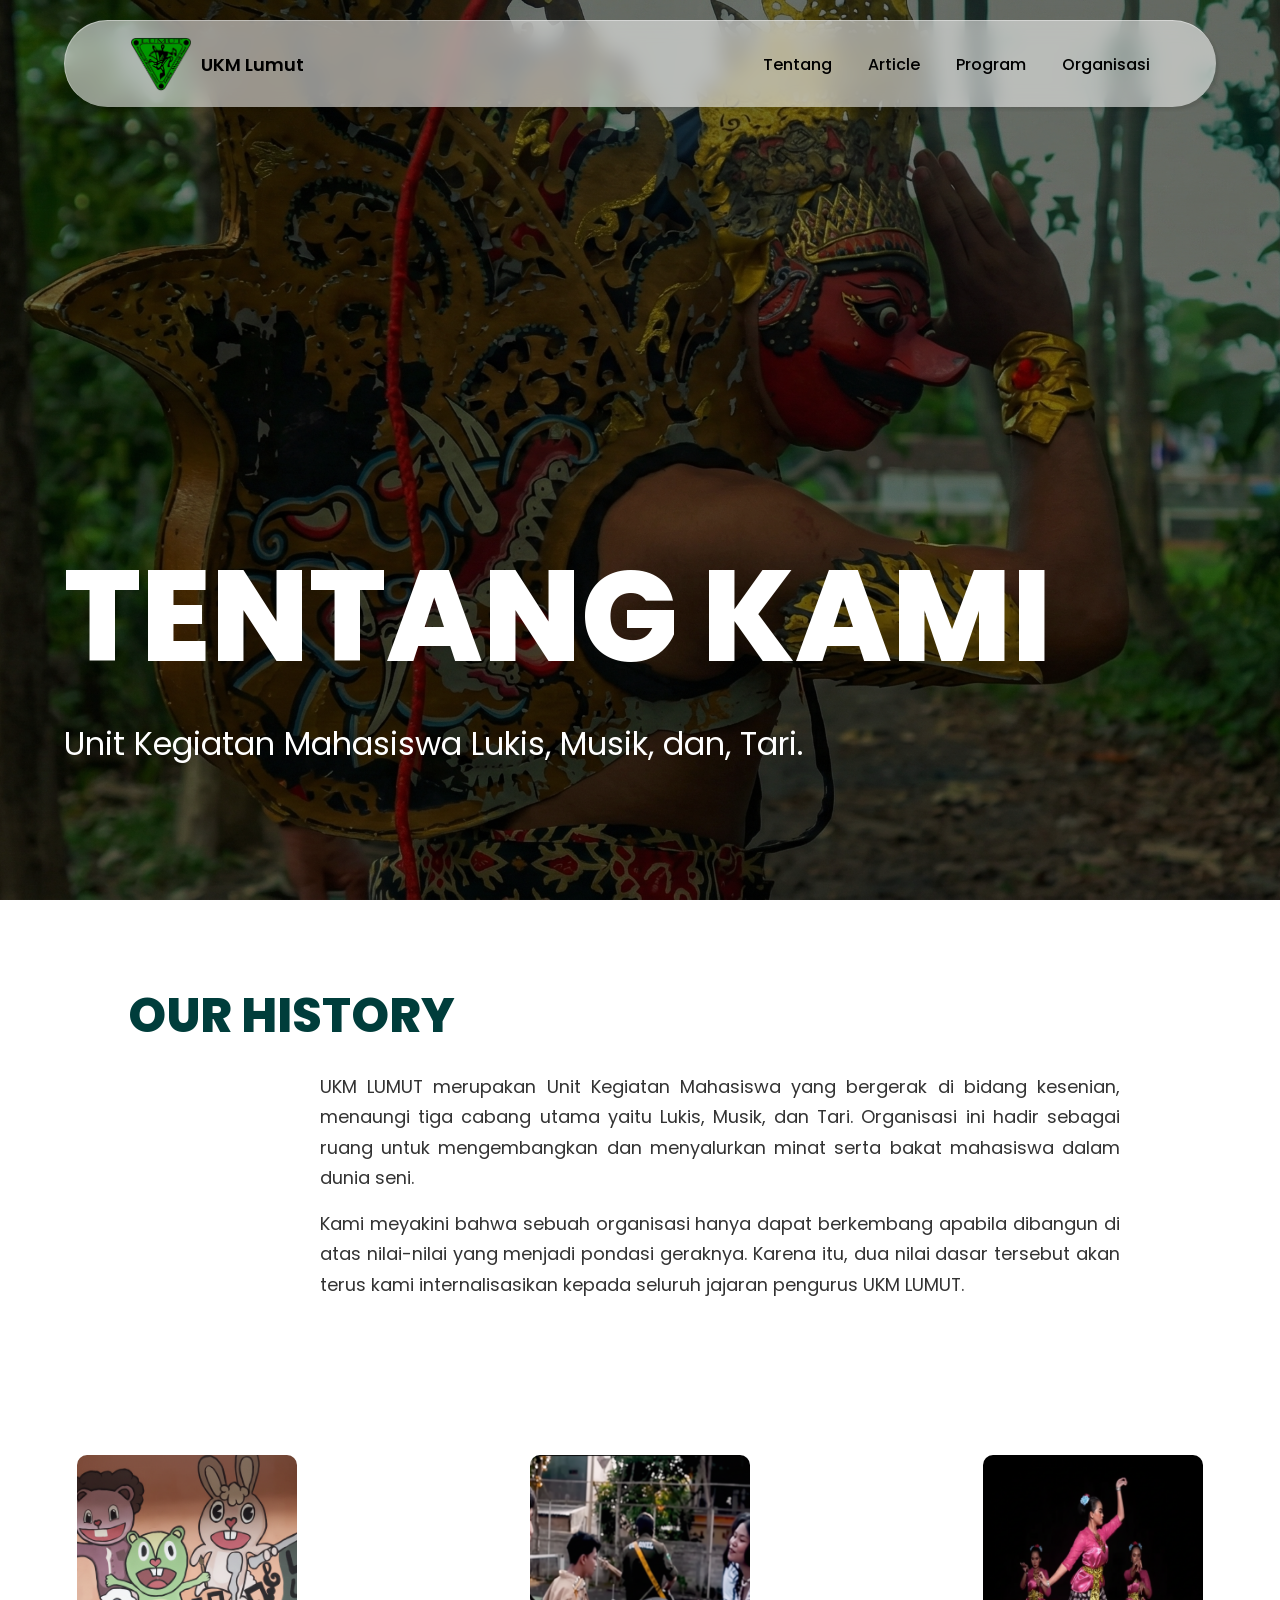
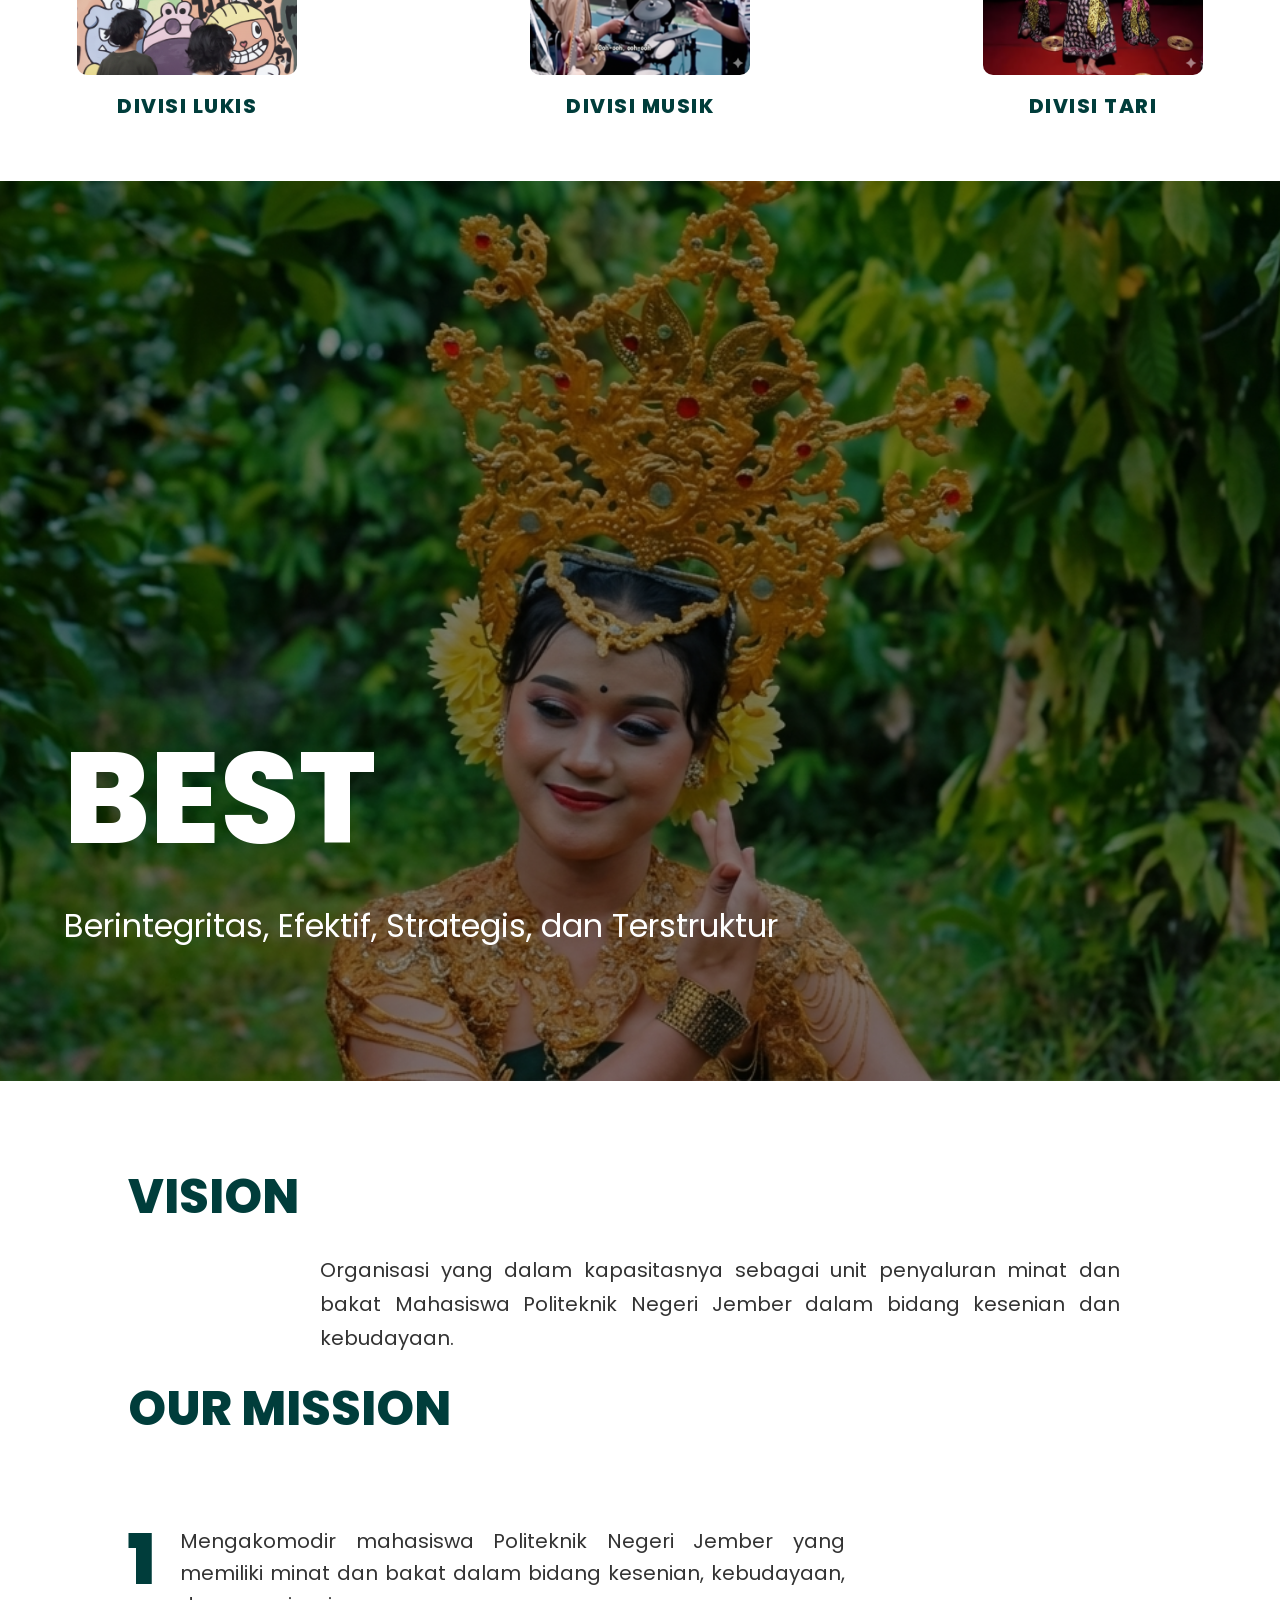
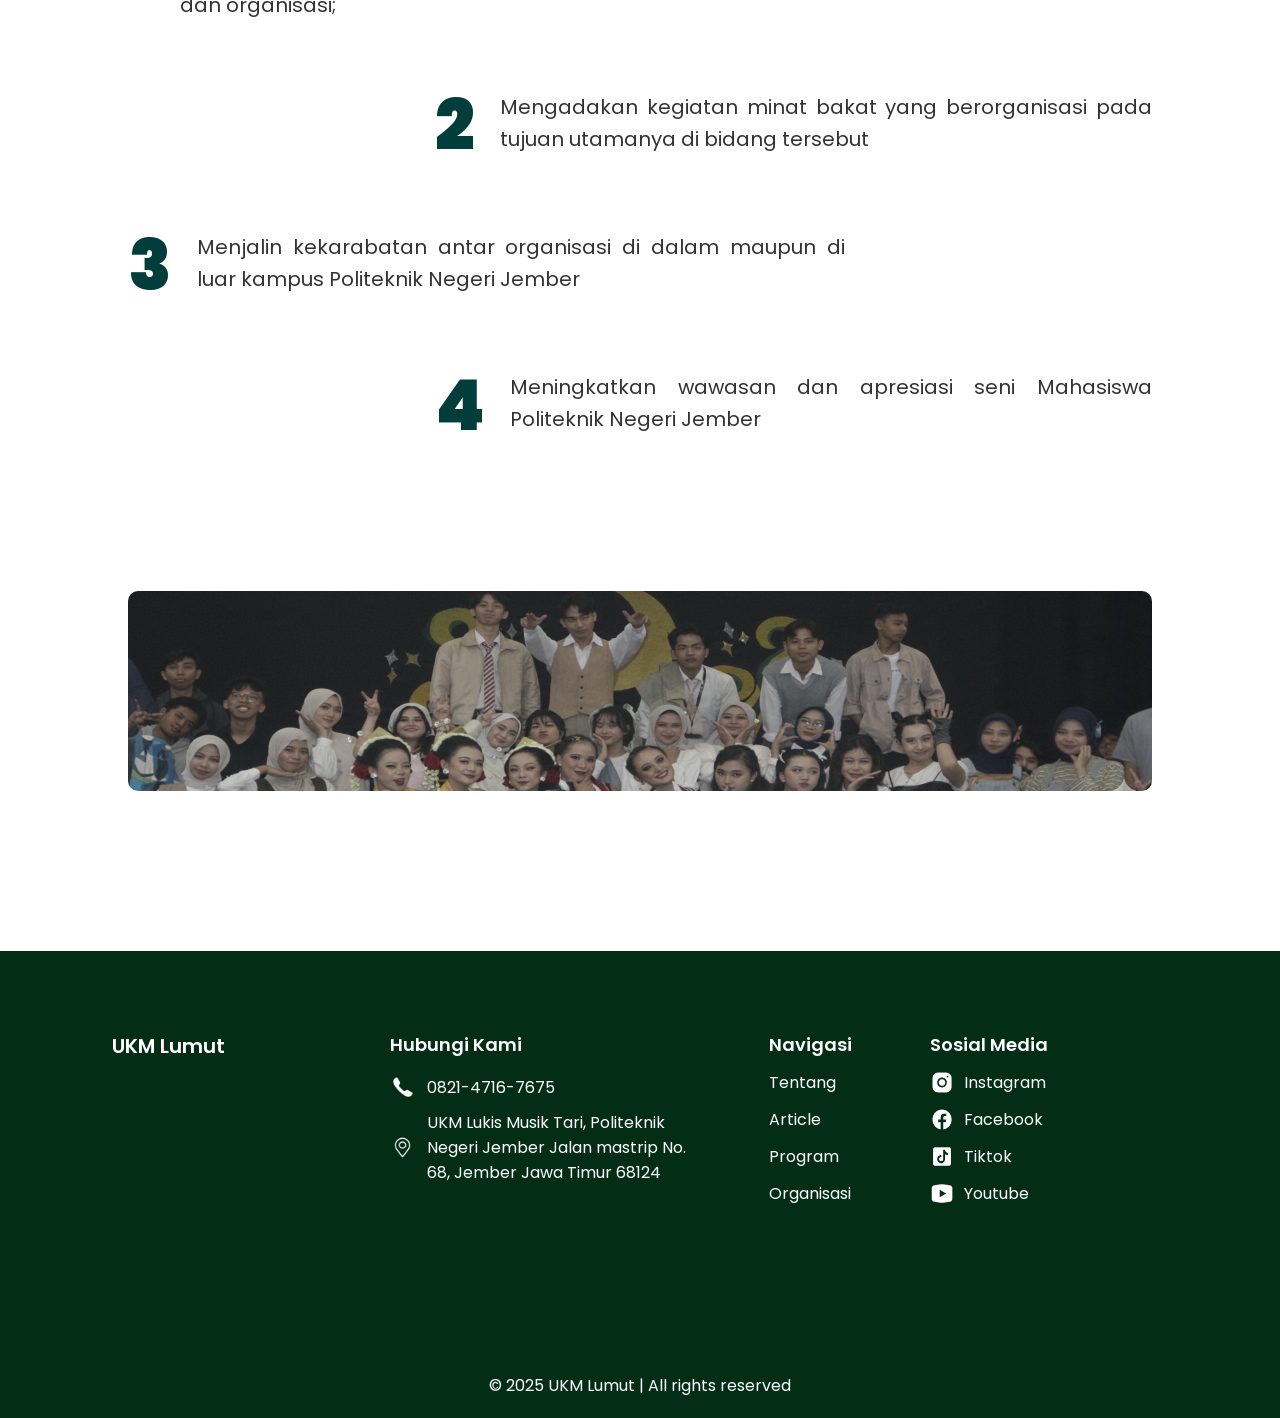
<file: pages/tentang.html>
<!DOCTYPE html>
<html lang="en">
<head>
    <meta charset="UTF-8">
    <meta name="viewport" content="width=device-width, initial-scale=1.0">
    <link rel="stylesheet" href="/style/tentang.css">
    <link href="https://fonts.googleapis.com/css2?family=Poppins:wght@400;500;600;700&display=swap" rel="stylesheet">
    <title>Document</title>
</head>
<body>
    
    <div id="header"></div>

  <!-- GEDE GILA 1 -->
<section class="hero">
  <img src="/assets/tentang/179.png" class="hero-image">
  <div class="hero-overlay"></div>

  <div class="hero-text">
    <h1 class="hero-title">TENTANG KAMI</h1>
    <p class="hero-subtitle">Unit Kegiatan Mahasiswa Lukis, Musik, dan, Tari.</p>
  </div>
</section>

  <!-- OUR HISTORY -->
  <section class="history-section">
  <div class="history-content">
    
    <h2 class="history-title">OUR HISTORY</h2>

    <div class="history-text">
      <p>
        UKM LUMUT merupakan Unit Kegiatan Mahasiswa yang bergerak di bidang kesenian, 
        menaungi tiga cabang utama yaitu Lukis, Musik, dan Tari. Organisasi ini hadir 
        sebagai ruang untuk mengembangkan dan menyalurkan minat serta bakat mahasiswa 
        dalam dunia seni.
      </p>

      <p>
        Kami meyakini bahwa sebuah organisasi hanya dapat berkembang apabila dibangun 
        di atas nilai-nilai yang menjadi pondasi geraknya. Karena itu, dua nilai dasar 
        tersebut akan terus kami internalisasikan kepada seluruh jajaran pengurus UKM 
        LUMUT.
      </p>
    </div>

  </div>
</section>

  <!-- DIVISI CARD -->
  <section class="divisi-section">
    <div class="divisi-card" data-modal="modal-lukis">
      <img src="/assets/tentang/479.png" alt="Divisi Lukis">
      <h3>DIVISI LUKIS</h3>
    </div>
    <div class="divisi-card" data-modal="modal-musik">
      <img src="/assets/tentang/579.png" alt="Divisi Musik">
      <h3>DIVISI MUSIK</h3>
    </div>
    <div class="divisi-card" data-modal="modal-tari">
      <img src="/assets/tentang/679.png" alt="Divisi Tari">
      <h3>DIVISI TARI</h3>
    </div>
  </section>

 <!-- POP UP LUKIS -->
<div id="modal-lukis" class="modal">
  <div class="modal-box">
    <div class="collage">
      <img src="/assets/tentang/779.png" class="img-a">
      <img src="/assets/tentang/879.png" class="img-b">
      <img src="/assets/tentang/979.png" class="img-c">
      <img src="/assets/tentang/1079.png" class="img-d">
    </div>

    <!-- PANEL PUTIH -->
    <div class="modal-side">
      <span class="close-btn" data-close="modal-lukis">&times;</span>
      <h1 class="vertical-title">DIVISI LUKIS</h1>
    </div>

  </div>
</div>

  <!-- MUSIK -->
  <div id="modal-musik" class="modal">
  <div class="modal-box">
    <div class="collage">
      <img src="/assets/tentang/1179.png" class="img-a">
      <img src="/assets/tentang/1279.png" class="img-b">
      <img src="/assets/tentang/1379.png" class="img-c">
      <img src="/assets/tentang/1479.png" class="img-d">
    </div>

    <!-- PANEL PUTIH -->
    <div class="modal-side">
      <span class="close-btn" data-close="modal-musik">&times;</span>
      <h1 class="vertical-title">DIVISI MUSIK</h1>
    </div>

  </div>
</div>

  <!-- TARI -->
 <div id="modal-tari" class="modal">
  <div class="modal-box">
    <div class="collage">
      <img src="/assets/tentang/1579.png" class="img-a">
      <img src="/assets/tentang/1679.png" class="img-b">
      <img src="/assets/tentang/1779.png" class="img-c">
      <img src="/assets/tentang/1879.png" class="img-d">
    </div>

    <!-- PANEL PUTIH -->
    <div class="modal-side">
      <span class="close-btn" data-close="modal-tari">&times;</span>
      <h1 class="vertical-title">DIVISI TARI</h1>
    </div>

  </div>
</div>
  <!-- GEDE GILA 2 -->
   <section class="hero">
  <img src="/assets/tentang/279.png" class="hero-image">
  <div class="hero-overlay"></div>

  <div class="hero-text">
    <h1 class="hero-title">BEST</h1>
    <p class="hero-subtitle">Berintegritas, Efektif, Strategis, dan Terstruktur</p>
  </div>
</section>

  <!-- VISION MISSION -->
  <section class="vm-section">
  <div class="vm-content">
    <h2 class="vm-title">VISION</h2>
    <div class="vm-text">
      <p>
        Organisasi yang dalam kapasitasnya sebagai unit penyaluran minat dan
bakat Mahasiswa Politeknik Negeri Jember dalam bidang kesenian dan
kebudayaan.
      </p>
    </div>
    <h2 class="mission-title">OUR MISSION</h2>
   <div class="mission-custom">
  <div class="mission-row left">
    <span>1</span>
    <p>Mengakomodir mahasiswa Politeknik Negeri Jember yang memiliki minat dan bakat dalam bidang kesenian, kebudayaan, dan organisasi;</p>
  </div>
  <div class="mission-row right">
    <span>2</span>
    <p>Mengadakan kegiatan minat bakat yang berorganisasi pada tujuan utamanya di bidang tersebut</p>
  </div>
  <div class="mission-row left">
    <span>3</span>
    <p>Menjalin kekarabatan antar organisasi di dalam maupun di luar kampus Politeknik Negeri Jember</p>
  </div>
  <div class="mission-row right">
    <span>4</span>
    <p>Meningkatkan wawasan dan apresiasi seni Mahasiswa Politeknik Negeri Jember</p>
  </div>
  <!-- GAMBAR KECIL -->
  <div class="mission-image">
    <img src="/assets/tentang/379.png" alt="">
  </div>
</div>
  </section>

    <div id="footer"></div>
    <script src="/main.js"></script>
    <script src="/tentang.js"></script>
</body>
</html>
</file>
<file: style/home.css>
* {
  margin: 0;
  padding: 0;
  box-sizing: border-box;
}

html {
  scroll-behavior: smooth;
}

body {
  font-family: "Poppins", sans-serif;
  /* background: linear-gradient(50deg,
	oklch(from oklch(var(--bg)) 70% c h),
	oklch(from oklch(var(--bg)) 90% c h)); */
}

.hero {
  background-image: linear-gradient(rgba(0, 0, 0, 0.6), rgba(0, 0, 0, 0.6)),
    url("/assets/Depresi.jpg");
  background-size: cover;
  background-position: center;
  background-repeat: no-repeat;
  padding-top: 500px;
  display: flex;
  justify-content: center;
  align-items: center;
  padding: 40vh;
  text-align: center;
  color: white;
}

.hero-h1 {
  padding-left: 0;
  margin: 0 auto;
  justify-content: center;
  align-items: center;
}

.hero-h1 h1 {
  /* border: 1px solid red; */
  font-weight: 700;
  font-size: 48px;
  margin-bottom: 8px;
  /* width: 350px; */
  line-height: 1.2;
}

.hero-h1 p {
  font-weight: 500;
  font-size: 18px;
}

.btn-hero {
  display: inline-block;
  margin-top: 20px;
  width: 22%;
  padding: 7px; /* Remove padding from button */
  font-size: 16px;
  font-weight: 500;
  color: white;
  background-color: #0d542b;
  text-decoration: none;
  border-radius: 50px;
  transition: transform 0.2s, background-color 0.2s;
  border: none;
  cursor: pointer;
}

.btn-hero a {
  text-decoration: none;
  color: white;
  display: block;
  width: 100%;
  height: 100%;
  padding: 10px;
}
.btn-hero:hover {
  transform: scale(1.05);
  background-color: #0a4222;
  box-shadow: 0 4px 10px rgba(0, 0, 0, 0.2);
}

/* .hero-img {
  padding-right: 80px;
}

.hero img {
  width: 600px;
  box-shadow: 3px 3px 3px rgba(0, 0, 0, 0.089);
  border-radius: 10px;
} */

.section-hero {
  grid-template-columns: repeat(2, minmax(0, 1fr));
  display: flex;
  padding-block: 60px;
  padding-inline: 80px;
  justify-content: space-between;
  align-items: center;
  color: black;
  /* background-color: #0d542b; */
  gap: 80px;
}

.video-container {
  width: 100%;
  max-width: 800px;
  aspect-ratio: 16 / 9;
  border-radius: 10px;
  overflow: hidden;
  box-shadow: 3px 3px 3px rgba(0, 0, 0, 0.089);
}

.video-container iframe {
  width: 100%;
  height: 100%;
}

/* .section-hero img {
  width: 600px;
  box-shadow: 3px 3px 3px rgba(0, 0, 0, 0.089);
} */

.hero-h2 h1 {
  font-weight: 700;
  padding-bottom: 12px;
  font-size: 30px;
  text-align: justify;
}

.btn-about {
  display: inline-block;
  margin-top: 20px;
  padding: 10px 24px;
  font-size: 16px;
  font-weight: 600;
  color: #0d542b;
  background-color: white;
  text-decoration: none;
  border-radius: 50px;
  transition: transform 0.2s;
}

.btn-about:hover {
  transform: scale(1.05);
  box-shadow: 0 4px 10px rgba(0, 0, 0, 0.2);
}

:root {
  --bg: 25% 0.0075 70;

  --pink: 77.75% 0.1003 350.51;
  --gold: 84.16% 0.1169 71.19;
  --mint: 84.12% 0.1334 165.28;

  --mobile--w: 360px;
  --mobile--h: 540px;

  --outline-w: 9px;
  --preview-bg: #fff;
}

@media (max-width: 1024px) {
  .hero {
    padding-inline: 40px;
    padding-block: 150px;
    gap: 40px;
  }

  .hero-h1 {
    padding-left: 0;
  }

  .hero-h1 h1 {
    font-size: 36px;
    width: 100%;
  }

  .hero img {
    width: 100%;
    max-width: 500px;
  }

  .section-hero {
    padding-inline: 40px;
    gap: 40px;
  }

  .carousel-container {
    width: 100%;
    max-width: 500px;
  }

  /* .section-hero img {
    width: 100%;
    max-width: 500px;
  } */
}

@media (max-width: 768px) {
  :root {
    --mobile--w: 300px;
    --mobile--h: 450px;
  }

  .hero {
    /* margin-top: 100px; */
    /* flex-direction: column-reverse; */
    margin-right: 0;
    padding-inline: 20px;
    padding-block: 100px;
    gap: 30px;
  }

  .btn-hero {
    padding: auto;
    width: 30%;
    justify-content: center;
    align-items: center;
  }

  .hero-h1 {
    padding-left: 0;
    padding-top: 30px;
    /* border: 1px solid red; */
    text-align: center;
  }

  .hero-h1 h1 {
    font-size: 18px;
    width: 100%;
  }

  .hero-h1 p {
    font-size: 12px;
  }

  .hero-h1 a {
    font-size: 10px;
    font-weight: 500;
  }

  .hero img {
    width: 100%;
    max-width: 400px;
  }

  .hero-h2 {
    justify-content: center;
    align-items: center;
  }

  .section-hero {
    flex-direction: column;
    padding-inline: 20px;
    padding-block: 30px;
    gap: 30px;
  }

  .carousel-container {
    width: 100%;
    max-width: 400px;
  }

  /* .section-hero img {
    width: 100%;
    max-width: 400px;
  } */

  .hero-h2 {
    display: flex;
    flex-direction: column;
    justify-content: center;
    align-items: center;
  }

  .hero-h2 h1 {
    font-size: 16px;
    text-align: center;
  }

  .hero-h2 p {
    font-size: 12px;
    text-align: center;
  }

  .hero-h2 a {
    font-size: 12px;
  }

  .card__container {
    padding-bottom: 50px;
  }

  .carousel-container {
    width: 80%;
  }

  .carousel-slide {
    width: 100%;
    max-width: 400px;
  }
}

/* Divisi Kami */
.section-divisions {
  padding-block: 60px;
  padding-inline: 80px;
  text-align: center;
}

.section-divisions h1 {
  font-size: 36px;
  font-weight: 700;
  margin-bottom: 40px;
  color: #0d542b;
}

.divisions-container {
  display: grid;
  grid-template-columns: repeat(auto-fit, minmax(200px, 1fr));
  gap: 30px;
}

.division-card {
  background: white;
  border-radius: 12px;
  box-shadow: 0 4px 10px rgba(0, 0, 0, 0.1);
  transition: transform 0.3s ease;
  overflow: hidden;
}

.division-card:hover {
  transform: translateY(-5px);
}

.division-card img {
  width: 100%;
  height: 300px;
  object-fit: cover;
}

.division-card h3 {
  font-size: 20px;
  margin: 15px 20px 5px;
  color: #333;
}

.division-card p {
  margin: 0 20px 20px;
  color: #666;
}

/* Join Us */
.section-join {
  padding-block: 80px;
  padding-inline: 80px;
  background-color: #0d542b;
  color: white;
  text-align: center;
  /* margin-bottom: 40px; */
}

.section-join h1 {
  font-size: 28px;
  margin-bottom: 15px;
}

.section-join p {
  font-size: 16px;
  margin-bottom: 30px;
  max-width: 600px;
  margin-inline: auto;
}

.btn-join {
  padding: 12px 30px;
  font-size: 18px;
  font-weight: 600;
  color: #0d542b;
  background-color: white;
  border: none;
  border-radius: 50px;
  cursor: pointer;
  transition: transform 0.2s;
}

.btn-join:hover {
  transform: scale(1.05);
  box-shadow: 0 5px 15px rgba(0, 0, 0, 0.2);
}

/* Merchandise */
.section-products {
  padding-block: 60px;
  padding-inline: 80px;
  text-align: center;
  background-color: #f9f9f9; 
}

.section-products h1 {
  font-size: 36px;
  font-weight: 700;
  margin-bottom: 40px;
  color: #0d542b;
}

.products-container {
  display: grid;
  grid-template-columns: repeat(auto-fit, minmax(250px, 1fr));
  gap: 30px;
}

.product-card {
  background: white;
  border-radius: 12px;
  box-shadow: 0 4px 10px rgba(0, 0, 0, 0.1);
  transition: transform 0.3s ease;
  overflow: hidden;
  display: flex;
  flex-direction: column;
  align-items: center;
  padding-bottom: 20px;
}

.product-card:hover {
  transform: translateY(-5px);
}

.product-card img {
  width: 100%;
  height: 250px;
  object-fit: cover;
}

.product-card h3 {
  font-size: 22px;
  margin: 15px 20px 5px;
  color: #333;
}

.product-card p {
  margin: 0 20px 10px;
  color: #666;
  font-size: 14px;
}

/* WA Button */
.wa-btn {
  display: inline-block;
  margin-top: 10px;
  background: #25D366;
  color: white;
  font-size: 14px;
  padding: 7px 12px;
  border-radius: 10px;
  text-decoration: none;
}

.wa-btn:hover {
  background: #1ebe5d;
}

@media (max-width: 768px) {
  .section-divisions,
  .section-join,
  .section-products {
    padding-inline: 20px;
    padding-block: 40px;
  }

  .section-divisions h1,
  .section-join h1,
  .section-products h1 {
    font-size: 24px; /* Reduced from 28px */
    margin-bottom: 20px;
  }

  /* Adjust grid for mobile to allow smaller cards */
  .divisions-container,
  .products-container {
    grid-template-columns: repeat(
      auto-fit,
      minmax(140px, 1fr)
    ); /* Reduced min-width */
    gap: 15px; /* Reduced gap */
  }

  /* Resize Division Cards */
  .division-card img {
    height: 150px; /* Reduced from 300px */
  }

  .division-card h3 {
    font-size: 16px; /* Reduced from 20px */
    margin: 10px 10px 5px;
  }

  .division-card p {
    font-size: 12px; /* Reduced size */
    margin: 0 10px 15px;
  }

  /* Resize Product Cards */
  .product-card img {
    height: 150px; /* Reduced from 250px */
  }

  .product-card h3 {
    font-size: 16px; /* Reduced from 22px */
    margin: 10px 10px 5px;
  }

  .product-card p {
    font-size: 12px; /* Reduced from 14px */
    margin: 0 10px 10px;
  }
}
</file>
<file: style/article.css>
* {
    margin: 0;
    padding: 0;
    box-sizing: border-box;
}

body {
    font-family: 'Poppins', sans-serif;
    background-color: #f4ffef;
    color: #333;
    display: flex;
    flex-direction: column;
    min-height: 100vh;
}

.article-section {
    flex-grow: 1;
    width: 100%;
    margin: 0 auto;
    background-color: white;
    box-shadow: 0 0 10px rgba(0,0,0,0.05);
}

.hero-article {
    position: relative;
    height: 400px; 
    overflow: hidden;
    display: flex;
    align-items: center;
    justify-content: center;
    text-align: center;
}

.hero-background {
    position: absolute;
    top: 0;
    left: 0;
    width: 100%;
    height: 100%;
    background-image: url('/assets/article/Artikelll.webp'); 
    background-size: cover;
    background-position: center;
}

.hero-background-overlay {
    position: absolute;
    top: 0;
    left: 0;
    width: 100%;
    height: 100%;
    z-index: 1;
    background: rgba(0, 0, 0, 0.6);
}

.hero-content {
    position: relative;
    z-index: 2;
    color: white;
}

.hero-content h1 {
    font-size: 4.5em;
    font-weight: 700;
    letter-spacing: 10px;
    text-shadow: 2px 2px 6px rgba(0, 0, 0, 0.7);
    color: #ffffff; 
}

.content-container {
    padding: 50px 140px;
}

.article-list {
    display: flex;
    flex-direction: column;
    gap: 25px;
    margin-bottom: 40px;
}

.article-item {
    display: flex;
    align-items: center;
    border: 1px solid #eee;
    border-radius: 8px;
    overflow: hidden;
    background-color: #fcfcfc;
    transition: box-shadow 0.3s, background-color 0.3s;
}

.article-item:hover {
    box-shadow: 0 4px 15px rgba(0, 0, 0, 0.1);
    background-color: #fff;
}

.article-thumbnail {
    flex-shrink: 0;
    width: 250px; 
    height: 150px;
    border-right: 1px solid #eee;
    overflow: hidden;
}

.article-thumbnail img {
    width: 100%;
    height: 100%;
    object-fit: cover;
    display: block;
}

.article-info {
    padding: 20px;
    display: flex;
    flex-direction: column;
    justify-content: center;
}

.article-info h2 {
    font-size: 1.3em;
    color: #1a1a2e;
    margin-bottom: 5px;
}

.article-info p {
    color: #666;
    font-size: 0.9em;
    margin-bottom: 10px;
}

.pagination {
    display: flex;
    justify-content: center;
    gap: 8px;
    padding: 20px 0;
}

.pagination a {
    text-decoration: none;
    color: #1a1a2e;
    padding: 8px 15px;
    border: 1px solid #ddd;
    border-radius: 4px;
    transition: background-color 0.3s, color 0.3s;
}

.pagination a:hover:not(.active) {
    background-color: #f0f0f0;
}

.pagination .active {
    background-color: #00bcd4;
    color: white;
    border-color: #00bcd4;
}

@media (max-width: 768px) {
    .hero-content h1 {
        font-size: 3em;
        letter-spacing: 5px;
    }
    .content-container {
        padding: 30px 20px;
    }
    .article-item {
        flex-direction: column;
        text-align: center;
    }
    .article-thumbnail {
        width: 100%;
        height: 180px;
        border-right: none;
        border-bottom: 1px solid #eee;
    }
    .article-info {
        align-items: center;
    }
}
</file>
<file: style/organisasi.css>
@import url('https://fonts.googleapis.com/css?family=Heebo:400,700|Open+Sans:400,700');

:root{
    --bg:#f5fbf6;
    --card:#ffffff;
    --accent:#1A5E20;
    --nama-anggota:#000000;
    --bg-nama-anggota:#1dcd43;
    --shadow: 0 6px 16px rgba(10,10,10,0.08);
    --color: #ffffff;
    --transition-time: 0.5s;
}

/* Reset */
* {
    margin: 0;
    padding: 0;
    box-sizing: border-box;
}

a {
  color: inherit;
}

.cards-wrapper {
  padding: 180px 0;
  display: grid;
  grid-template-columns: repeat(3, 1fr);
  gap: 4rem;
  max-width: 1100px;
  width: 100%;
  margin: 0 auto;
}





/* CARD */
.card {
  font-family: 'Heebo';
  --bg-filter-opacity: 0.5;
  background-image: var(--bg-img);
  background-size: cover;
  background-position: center;
  height: 20em;
  width: 15em;
  font-size: 1.5em;
  color: #2cda35;
  border-radius: 1em;
  padding: 1em;
  display: flex;
  align-items: flex-end;
  text-decoration: none;
  box-shadow: 0 0 3em -1em rgb(0, 0, 0);
  position: relative;
  overflow: hidden;
  border: 10px solid #ffffff;
  transition: all var(--transition-time);
}

.card:hover {
  transform: rotate(0);
}

.card h1 {
  font-size: 1.5em;
  margin: 0;
  line-height: 1.2em;
  transform: translateY(-10px);
}

.card p {
  font-size: 0.75em;
  font-family: 'Open Sans';
  margin-top: 0.5em;
  line-height: 2em;
}

/* Tags */
.card .tags {
  display: flex;
}

.card .tags .tag {
  display: flex;
  align-items: center;
  gap: 4px;
  transition: var(--transition-time);
}

.card .tags .tag .tengs {
  max-width: 0;
  opacity: 0;
  overflow: hidden;
  white-space: nowrap;
  transition: max-width 0.35s ease, opacity 0.25s ease;
}

.card .tags .tag .tengs.show {
  max-width: 200px;
  opacity: 1;
}

/* Arrow anim */
.card .tags .tag img {
  transform: rotate(-45deg);
  transition: 0.3s ease-in-out;
  width: 50px;
  height: 38px;
}

.card .tags .tag img.arrow-animate {
  transform: rotate(0deg) translateX(6px);
}

.card > div {
  transform: translateY(-20px);
  z-index: 3;
}

/* Overlay */
.card:before,
.card:after {
  content:"";
  position:absolute;
  top:0;
  left:0;
  width:100%;
  height:100%;
  opacity:0;
  transform: scale(0);
  transform-origin: top left;
  transition: var(--transition-time);
  pointer-events: none;
}

.card:before {
  background: rgba(0,0,0,0.45);
  z-index: 2;
}

.card:after {
  background-image: var(--hover-img);
  background-size: cover;
  background-position: center;
  z-index: 1;
}

.card:hover {
  color: var(--color);
}

.card:hover:before,
.card:hover:after {
  opacity: 1;
  transform: scale(1);
}

/* HEADER INFO */
.info {
  font-size: 1.2em;
  display: flex;
  padding: 1em 3em;
  height: 3em;
}

.info img {
  height: 3em;
  margin-right: 0.5em;
}

/* MODAL */
/* MODAL */
.modal {
  position: fixed;
  inset: 0;
  background: rgba(0,0,0,0.5);
  display: flex;
  justify-content: center;
  align-items: center;
  opacity: 0;
  pointer-events: none;
  transition: 0.3s ease;
  z-index: 1000;
}

.modal.show {
  opacity: 1;
  pointer-events: auto;
}

.modal-content {
  background: #fff;
  border-radius: 12px;
  padding: 2rem;
  max-width: 900px; /* ditambah sedikit agar muat gambar */
  width: 90%;
  box-shadow: 0 12px 32px rgba(0,0,0,0.25);
  transform: scale(0.8);
  opacity: 0;
  transition: 0.3s ease;
  position: relative;
}

.modal.show .modal-content {
  transform: scale(1);
  opacity: 1;
}

.modal-close {
  position: absolute;
  top: 12px;
  right: 16px;
  font-size: 1.2rem;
  background: none;
  border: none;
  cursor: pointer;
  color: #999;
}

/* FLEX isi modal */
.modal-body {
  display: flex;
  gap: 1.5rem;
}

.modal-img img {
  width: 230px;
  border-radius: 10px;
  object-fit: cover;
}

/* DESKTOP */
.struktur-grid {
  display: grid;
  grid-template-columns: repeat(3, 1fr);
  gap: 25px;
  padding: 20px;
  max-width: 1100px;
  margin: auto;
}



/* STRUKTUR PENGURUS */
.tree-node {
  background: var(--card);
  border-radius: 14px;
  padding: 14px;
  box-shadow: var(--shadow);
  border-left: 6px solid var(--accent);
  transition: 0.25s;
  display: flex;          /* FIX */
  flex-direction: column; /* FIX */
  align-items: center;    /* Biar rapi */
  width: 100%;            /* FIX */
  max-width: 300px;       /* ganti min-width */
}


.tree-node img {
  width: 100%;
  max-width: 200px;
  height: auto;
}


.tree-node:hover {
  transform: translateY(-6px);
  box-shadow: 0 10px 20px rgba(0,0,0,.32);
}

.tree-node h3 {
  color: var(--accent);
  font-size: 18px;
}

.tree-node p {
  position: relative;
  display: flex;
  justify-content: center;
  align-items: center;
  font-weight: 600;
  font-size: 0.95rem;
  color: #ffffff;
  background: linear-gradient(135deg, #1dcd43, #4CAF50);
  border-radius: 12px;
  padding: 6px 12px;
  min-height: 35px;
  width: 80%; /* sesuaikan lebar teks */
  box-shadow: 0 4px 10px rgba(0, 0, 0, 0.2);
  z-index: 1;
  text-align: center;
  transition: transform 0.3s, box-shadow 0.3s;
}

/* efek hover */
.tree-node p:hover {
  transform: translateY(-3px);
  box-shadow: 0 6px 14px rgba(0, 0, 0, 0.25);
}











/* Flower Anim */
.flower {
  position: absolute;
  border-radius: 10px;
  opacity: 0;
  transition: 0.5s;
  z-index: 1;
  bottom: 0;
}

.flower-left {
  transform: translateX(-20px);
}

.flower-right {
  transform: translateX(20px) scaleX(-1);
}

.main-photo {
  position: relative;
  z-index: 3;
}

.image-row {
  position: relative;
  display: flex;
  justify-content: center;
  align-items: center;
}

.slide-wrapper.slide-up {
  opacity: 0;
  transform: translateY(60px);
  transition: opacity 0.6s ease-out, transform 0.6s ease-out;
}

.slide-wrapper.slide-up.show {
  opacity: 1;
  transform: translateY(0);
}


/* ====== DESKTOP BESAR ( >1200px ) ====== */
@media (min-width: 1200px) {
  .cards-wrapper {
    grid-template-columns: repeat(3, 1fr);
    max-width: 1200px;
  }

  .struktur-grid {
    grid-template-columns: repeat(3, 1fr);
  }
    .tree-node {
    min-width: 280px;
  }
}

/* ====== TABLET LANDSCAPE (900px–1199px) ====== */
@media (max-width: 1199px) and (min-width: 901px) {
  .card {
    width: 14em;
    height: 19em;
  }

  .cards-wrapper {
    grid-template-columns: repeat(2, 1fr);
    gap: 3rem;
    place-items: center;
  }

    .tree-node {
    min-width: 240px;
    padding: 12px;
  }

  .tree-node img {
    width: 180px;
    height: 180px;
  }

  .struktur-grid {
    grid-template-columns: repeat(2, 1fr);
    place-items: center;
  }
  .tree-node p{
    font-size: 15px;
  }
}

/* ====== TABLET PORTRAIT (600px–900px) ====== */
@media (max-width: 900px) and (min-width: 601px) {
  .card {
    width: 13em;
    height: 18em;
  }

  .cards-wrapper {
    grid-template-columns: repeat(2, 1fr);
    gap: 2.5rem;
  }

  .tree-node {
    min-width: 200px;
    padding: 12px;
  }

  .tree-node img {
    width: 150px;
    height: 150px;
  }

  .tree-node h3 {
    font-size: 16px;
  }


  .struktur-grid {
    grid-template-columns: repeat(2, 1fr);
    place-items: center;
  }
    .tree-node p{
    font-size: 13px;
  }
}

/* ====== HANDPHONE ( ≤600px ) ====== */
@media (max-width: 600px) {
  .card {
    width: 100%;
    height: 18em;
  }

  .cards-wrapper {
    grid-template-columns: repeat(1, 1fr);
    padding: 40px 20px;
    padding-top: 100px;
    gap: 2rem;
  }

  .tree-node {
    width: 100%;
    min-width: unset;
    padding: 16px;
  }

  .tree-node img {
    width: 120px;
    height: 120px;
  }

  .tree-node h3 {
    font-size: 15px;
  }


  .struktur-grid {
    grid-template-columns: repeat(2, 1fr);
    padding: 10px;
    place-items: center;
  }
  .tree-node p{
    font-size: 11px;
  }
    .modal-img img {
    width: 100%;                 /* full lebar HP */
    max-width: 600px;            /* biar tetap proporsional */
    border-radius: 5px;
  }
}
</file>
<file: style/program.css>
* {
    margin: 0;
    padding: 0;
    box-sizing: border-box;
}

body {
    font-family: 'Poppins', sans-serif;
}

/* ==================== BANNER ==================== */
.program-banner {
  width: 100%;
  height: 700px;
  background-image: url("/assets/program/Programmm.webp");
  background-size: cover;
  background-position: center;
  background-repeat: no-repeat;

  display: flex;
  justify-content: center;
  align-items: center;
  position: relative;
}

.program-banner::before {
  content: "";
  position: absolute;
  inset: 0;
  background-color: rgba(0, 0, 0, 0.45);
  z-index: 1;
}

.program-banner-content {
  text-align: center;
  color: white;
  padding: 20px 40px;
  z-index: 2;
}

.program-banner-content h1 {
  font-size: 42px;
  margin-bottom: 15px;
}

.program-banner-content p {
  font-size: 18px;
  max-width: 600px;
  margin: 0 auto;
}

/* --- Responsive Banner --- */
@media (max-width: 768px) {
  .program-banner {
    height: 350px;
  }
  .program-banner-content h1 {
    font-size: 28px;
  }
  .program-banner-content p {
    font-size: 14px;
  }
}

/* ==================== PROGRAM CARD ==================== */
.program-section {
  display: grid;
  grid-template-columns: repeat(2, 1fr);
  gap: 40px;
  padding: 0 120px;
  margin-bottom: 50px;
}

.depresi-card {
  grid-column: span 2;
}

.program-card {
  display: flex;
  flex-direction: column;
  gap: 20px;
  background: white;
  border: 2px solid #0d542b;
  border-radius: 20px;
  padding: 20px;
  box-shadow: 0 4px 10px rgba(0,0,0,0.05);
  transition: .3s ease;
  overflow: hidden;
  cursor: pointer;
}

.program-card:hover {
  transform: translateY(-8px);
}

/* FIX GAMBAR TERLALU TINGGI */
.program-img {
  width: 100%;
  height: 350px;        /* lebih pendek & konsisten */
  object-fit: cover;
  border-radius: 15px;
}

.program-title {
  font-size: 22px;
  font-weight: 700;
  color: #0d542b;
}

.desc {
  font-size: 14px;
  line-height: 1.5;
  color: #444;
}

/* --- Responsive Program Cards --- */
@media (max-width: 1024px) {
  .program-section {
    padding: 0 60px;
  }
}

@media (max-width: 768px) {
  .program-section {
    grid-template-columns: 1fr;
    padding: 0 20px;
  }

  .depresi-card {
    grid-column: span 1;
  }

  .program-img {
    height: 180px;
  }
}

/* ==================== MERCH SECTION ==================== */
.program-merch {
  padding: 20px;
  margin-top: 20px;
}

/* GRID 3 KOLOM */
.merch-grid {
  display: grid;
  grid-template-columns: repeat(3, 1fr);
  gap: 30px;
  max-width: 1000px;
  margin: auto;
}

/* CARD */
.merch-card {
  background: white;
  border-radius: 16px;
  border: 2px solid #0d542b;
  box-shadow: 0 4px 12px rgba(0,0,0,0.08);
  overflow: hidden;
  text-align: center;
  padding: 20px;
  transition: .3s ease;
}

.merch-card:hover {
  transform: translateY(-8px);
}

.merch-card img {
  width: 100%;
  height: 250px;
  object-fit: cover;
  border-radius: 15px;
  margin-bottom: 15px;
}

.merch-title {
  font-weight: 700;
  font-size: 18px;
  margin-bottom: 8px;
}

.merch-desc {
  font-size: 14px;
  color: #555;
  margin-bottom: 10px;
}

/* WA Button */
.wa-btn {
  display: inline-block;
  margin-top: 10px;
  background: #25D366;
  color: white;
  font-size: 14px;
  padding: 7px 12px;
  border-radius: 10px;
  text-decoration: none;
}

.wa-btn:hover {
  background: #1ebe5d;
}

/* --- Responsive Merch --- */
@media (max-width: 900px) {
  .merch-grid {
    grid-template-columns: repeat(2, 1fr);
  }
}

@media (max-width: 600px) {
  .merch-grid {
    grid-template-columns: 1fr;
  }

  .merch-card img {
    height: 220px;
  }
}
</file>
<file: style/tentang.css>
/* DEFAULT */
* {
  box-sizing: border-box;
  margin: 0;
  padding: 0;
  font-family: "Poppins", sans-serif;
}

body {
  background-color: #f4f4f4;
  color: #333;
}

/* Section default padding */
section {
  width: 100%;
  padding: 100px 80px 60px;
}

.section-title {
  font-size: 32px;
  letter-spacing: 3px;
  margin-bottom: 20px;
  font-weight: 700;
}

/* GEDE GILA */
.hero {
  width: 100%;
  height: 100vh;
  margin: 0;
  padding: 0;
  position: relative;
  overflow: hidden;
}

.hero-image {
  width: 100%;
  height: 100%;
  object-fit: cover;
  object-position: center;
  display: block;
  z-index: 2;
  filter: brightness(1);
}

.hero-overlay {
  position: absolute;
  inset: 0;
  background: rgba(0,0,0,0.45);
}

.hero-text {
  position: absolute;
  bottom: 15%;
  left: 5%;
  color: #fff;
}

.hero-title {
  font-size: clamp(40px, 10vw, 150px);
  font-weight: 750;
}

.hero-subtitle {
  font-size: clamp(16px, 2.5vw, 32px);
  margin-top: 10px;
  line-height: 1.3;
}

/* OUR HISTORY */
.history-section {
  background-color: #fff;
  padding: 80px 0;
}

.history-content {
  width: 80%;
  max-width: 1200px;
  margin: 0 auto;
}

.history-title {
  font-size: clamp(32px, 4vw, 48px);
  font-weight: 800;
  margin-bottom: 20px;
  color: #003D3B;
}

.history-text {
  margin-left: clamp(40px, 15vw, 350px);
  max-width: 800px;
  text-align: justify;
}

.history-text p {
  margin-bottom: 15px;
  line-height: 1.7;
  font-size: clamp(16px, 1.4vw, 18px);
}

/* Responsive */
@media (max-width: 768px) {
  .history-text {
    margin-left: 0;
    max-width: 100%;
  }
}

/* DIVISI CARD */
.divisi-section {
  display: flex;
  justify-content: space-between;
  align-items: flex-start;
  gap: 40px;
  padding: 60px 6%;
  background-color: #fff;
  width: 100%;
  margin: 0 auto;
}

.divisi-card {
  text-align: center;
  cursor: pointer;
  will-change: transform;
  transition: transform 0.35s ease, box-shadow 0.35s ease;
  width: 220px;
  border-radius: 10px;
}

.divisi-card img {
  width: 220px;
  height: 220px;
  object-fit: cover;
  border-radius: 6px;
  display: block;
  margin: 0 auto 16px;
  filter: brightness(1);
  border-radius: 10px;
}

.divisi-card h3 {
  font-size: 20px;
  letter-spacing: 1.5px;
  font-weight: 800;
  color: #003D3B;
}

.divisi-card:hover {
  transform: translateY(-12px) scale(1.02);
  box-shadow: 0 18px 36px rgba(0,0,0,0.12);
}

@media (max-width: 768px) {
  .divisi-section {
    flex-direction: column;
    align-items: center;
    gap: 28px;
    padding: 40px 6%;
  }

  .divisi-card {
    margin-bottom: 160px;
    transform: translateY(0) !important;
    width: 80%;
    max-width: 360px;
  }

  .divisi-card img {
    width: 100%;
    height: auto;
    aspect-ratio: 1/1;
  }
}

/* POP UP */
.modal {
  display: none;
  position: fixed;
  inset: 0;
  background: rgba(0,0,0,0.75);
  z-index: 300;
  justify-content: center;
  align-items: center;
}

.modal.active {
  display: flex;
}

.modal-box {
  width: 90%;
  max-width: 700px;
  height: 75vh;
  max-height: 500px;
  display: flex;
  overflow: visible;
  position: relative;
}

.collage {
  position: relative;
  width: 100%;
  height: 100%;
  background: #fff;
}

/* RIBET */
.img-a,
.img-b,
.img-c,
.img-d {
  position: absolute;
  object-fit: cover;
  z-index: 2;
  filter: brightness(1);
  transition: transform 0.3s ease, box-shadow 0.35s ease;
}

.img-a { width: 62%; height: 60%; top: -10%; left: 0; }
.img-b { width: 60%; height: 50%; bottom: 0; left: -20%; }
.img-c { width: 38%; height: 50%; top: 0; right: 0; }
.img-d { width: 60%; height: 60%; bottom: -10%; right: 0; }

.img-a:hover,
.img-d:hover {
  transform: translateY(-12px) scale(1.02);
  box-shadow: 0 18px 36px rgba(0,0,0,0.12);
}

.img-b:hover { transform: translateX(-12px) scale(1.02); box-shadow: 0 18px 36px rgba(0,0,0,0.12); }
.img-c:hover { transform: translateX(12px) scale(1.02); box-shadow: 0 18px 36px rgba(0,0,0,0.12); }

.modal-side {
  background: #fff;
  display: flex;
  justify-content: center;
  align-items: flex-end;
  position: relative;
}

.close-btn {
  position: absolute;
  top: 15px;
  right: 20px;
  font-size: 40px;
  cursor: pointer;
  font-weight: bold;
}

.close-btn:hover { color: #003D3B; }

.vertical-title {
  writing-mode: vertical-rl;
  transform: rotate(180deg);
  font-size: 48px;
  font-weight: 800;
  letter-spacing: 3px;
  color: #003D3B;
  margin-bottom: 10px;
}

@media (max-width: 768px) {
  .modal-box {
    width: 95%;
    max-width: 380px;
    height: 70vh;
    max-height: 420px;
    transform: scale(0.9);
  }

  .collage {
    width: 65%;
    min-width: 86%;
  }

  .vertical-title {
    font-size: 28px;
  }

  .close-btn {
    font-size: 28px;
    top: 10px;
    right: 10px;
  }
}

/* VISI MISI */
.vm-section {
  background: #fff;
  padding: 80px 0;
}

.vm-content {
  width: 80%;
  max-width: 1200px;
  margin: 0 auto;
}

.vm-title,
.mission-title {
  font-size: clamp(32px, 4vw, 48px);
  font-weight: 800;
  margin-bottom: 20px;
  color: #003D3B;
}

.vm-text {
  margin-left: clamp(40px, 15vw, 350px);
  max-width: 800px;
  text-align: justify;
}

.vm-text p {
  margin-bottom: 18px;
  line-height: 1.7;
  font-size: 20px;
}

.mission-custom {
  width: 100%;
  margin: 80px auto;
  max-width: 1200px;
}

.mission-row {
  display: flex;
  align-items: flex-start;
  gap: 25px;
  margin: 70px 0;
  width: 70%;
}

.mission-row.left  { margin-left: 0; }
.mission-row.right { margin-left: auto; }

.mission-row span {
  font-size: 70px;
  font-weight: 900;
  color: #003D3B;
  line-height:1;
}

.mission-row p {
  font-size: 20px;
  line-height: 1.6;
  text-align: justify;
}

.mission-image {
  width: 100%;
  display: flex;
  justify-content: center;
}

.mission-image img {
  margin-top: 80px;
  width: 100%;
  max-width: 1300px;
  height: 200px;
  border-radius: 10px;
  object-fit: cover;
  filter: brightness(1);
}

@media (max-width: 768px) {
  .vm-text,
  .mission-row {
    margin-left: 0;
    max-width: 100%;
  }

  .mission-image img {
    height: 140px;
  }
}
</file>
